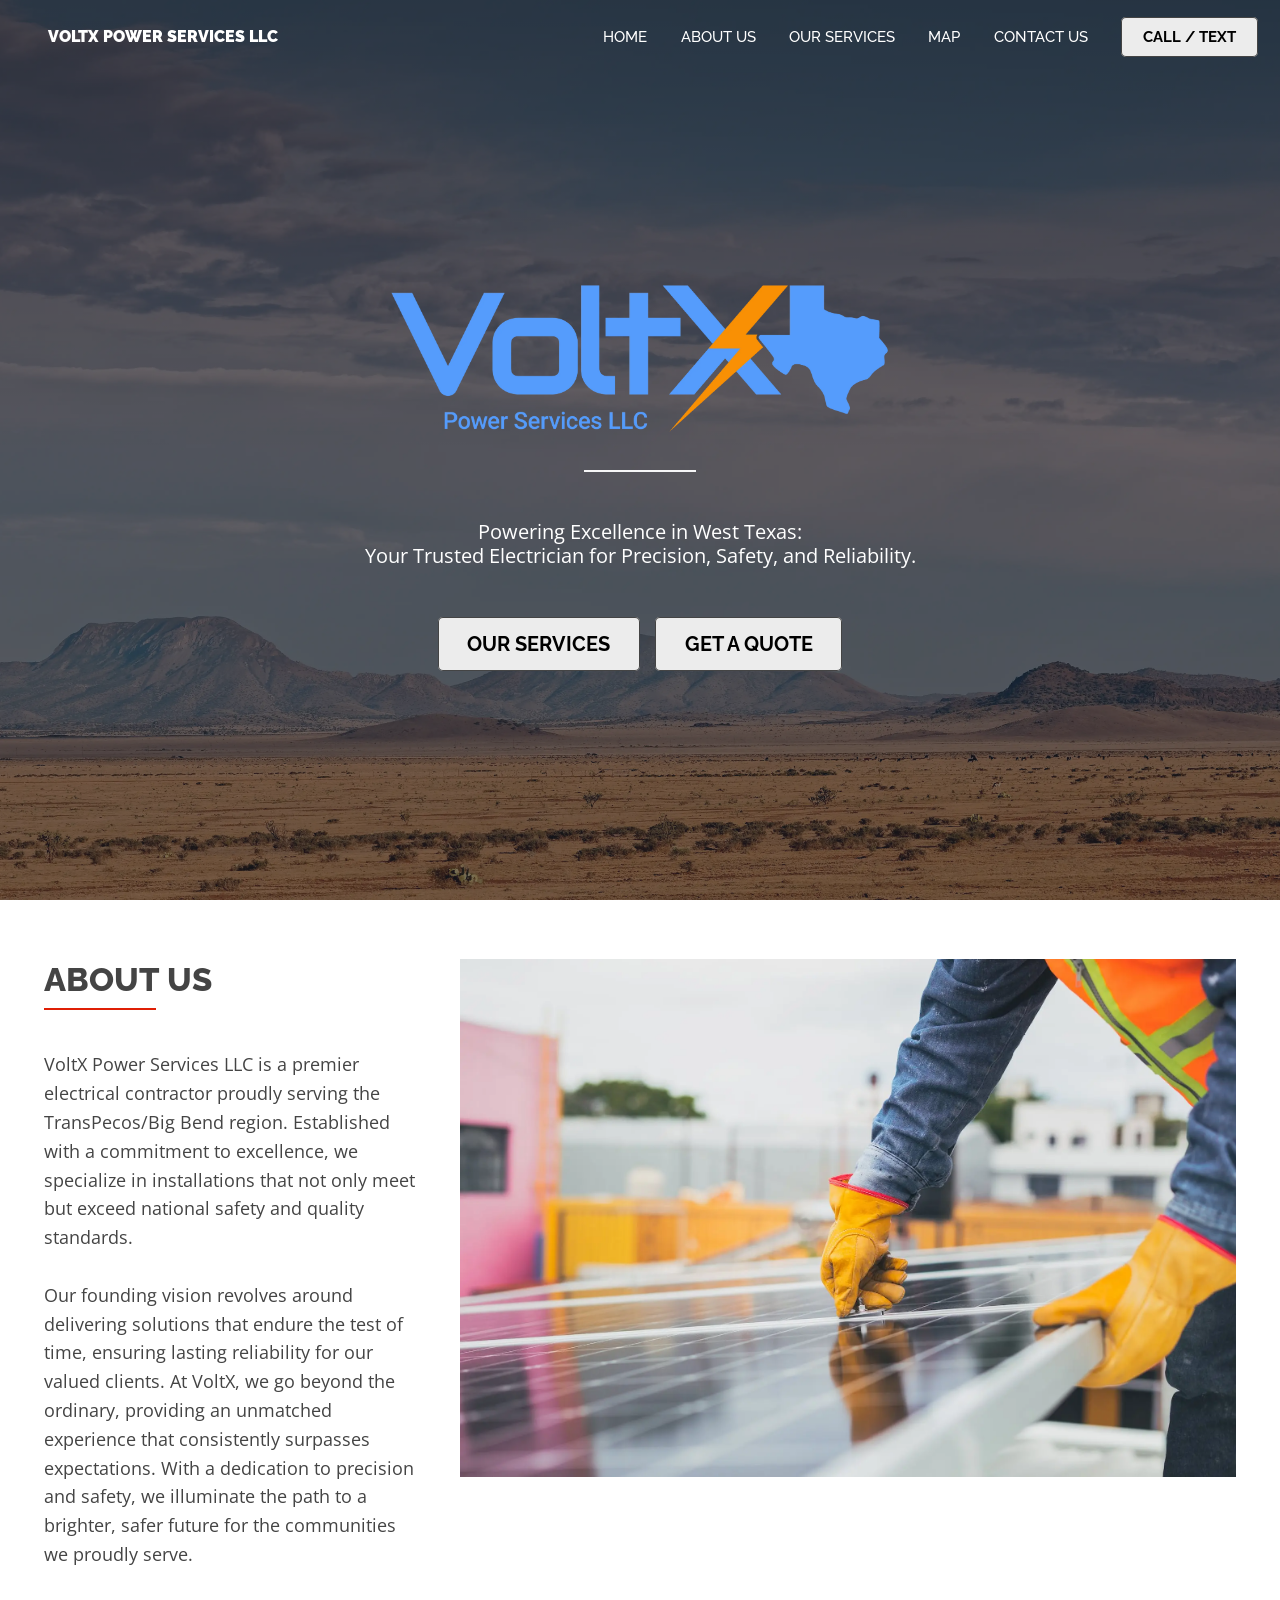
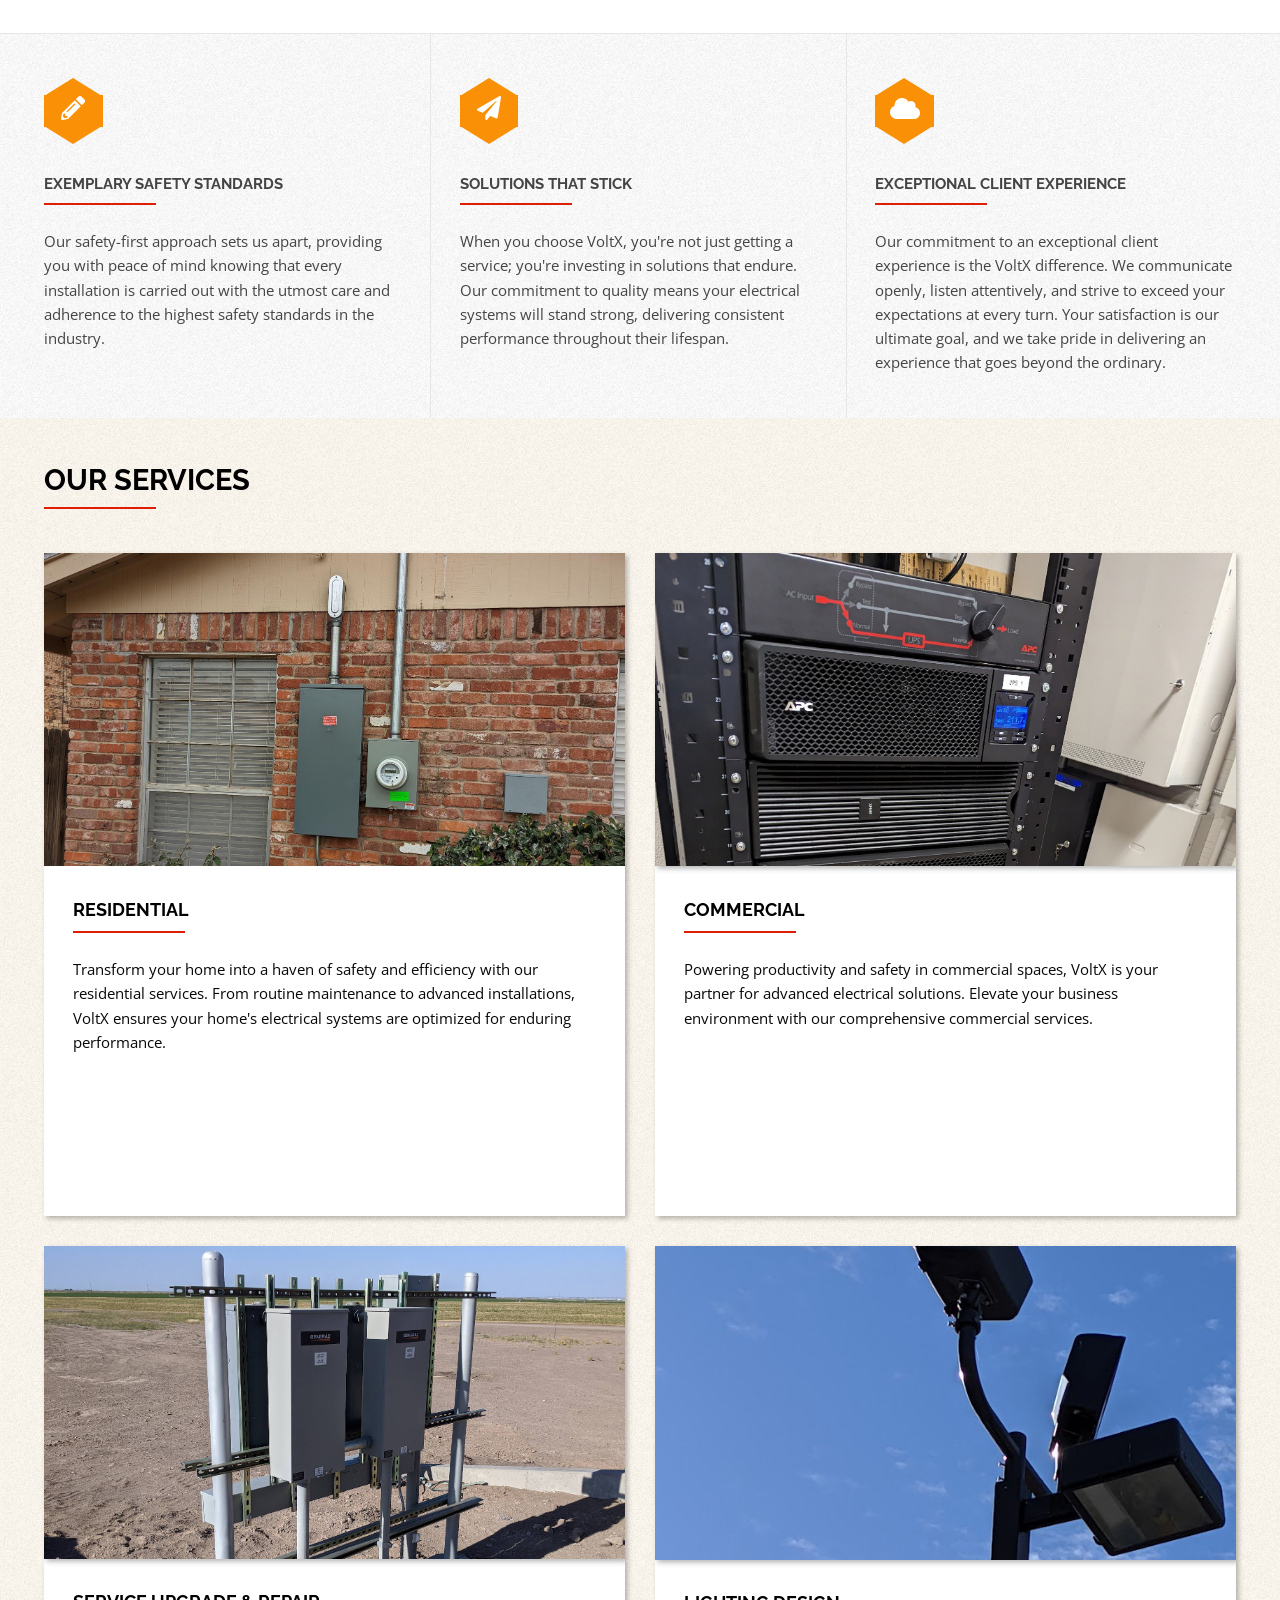
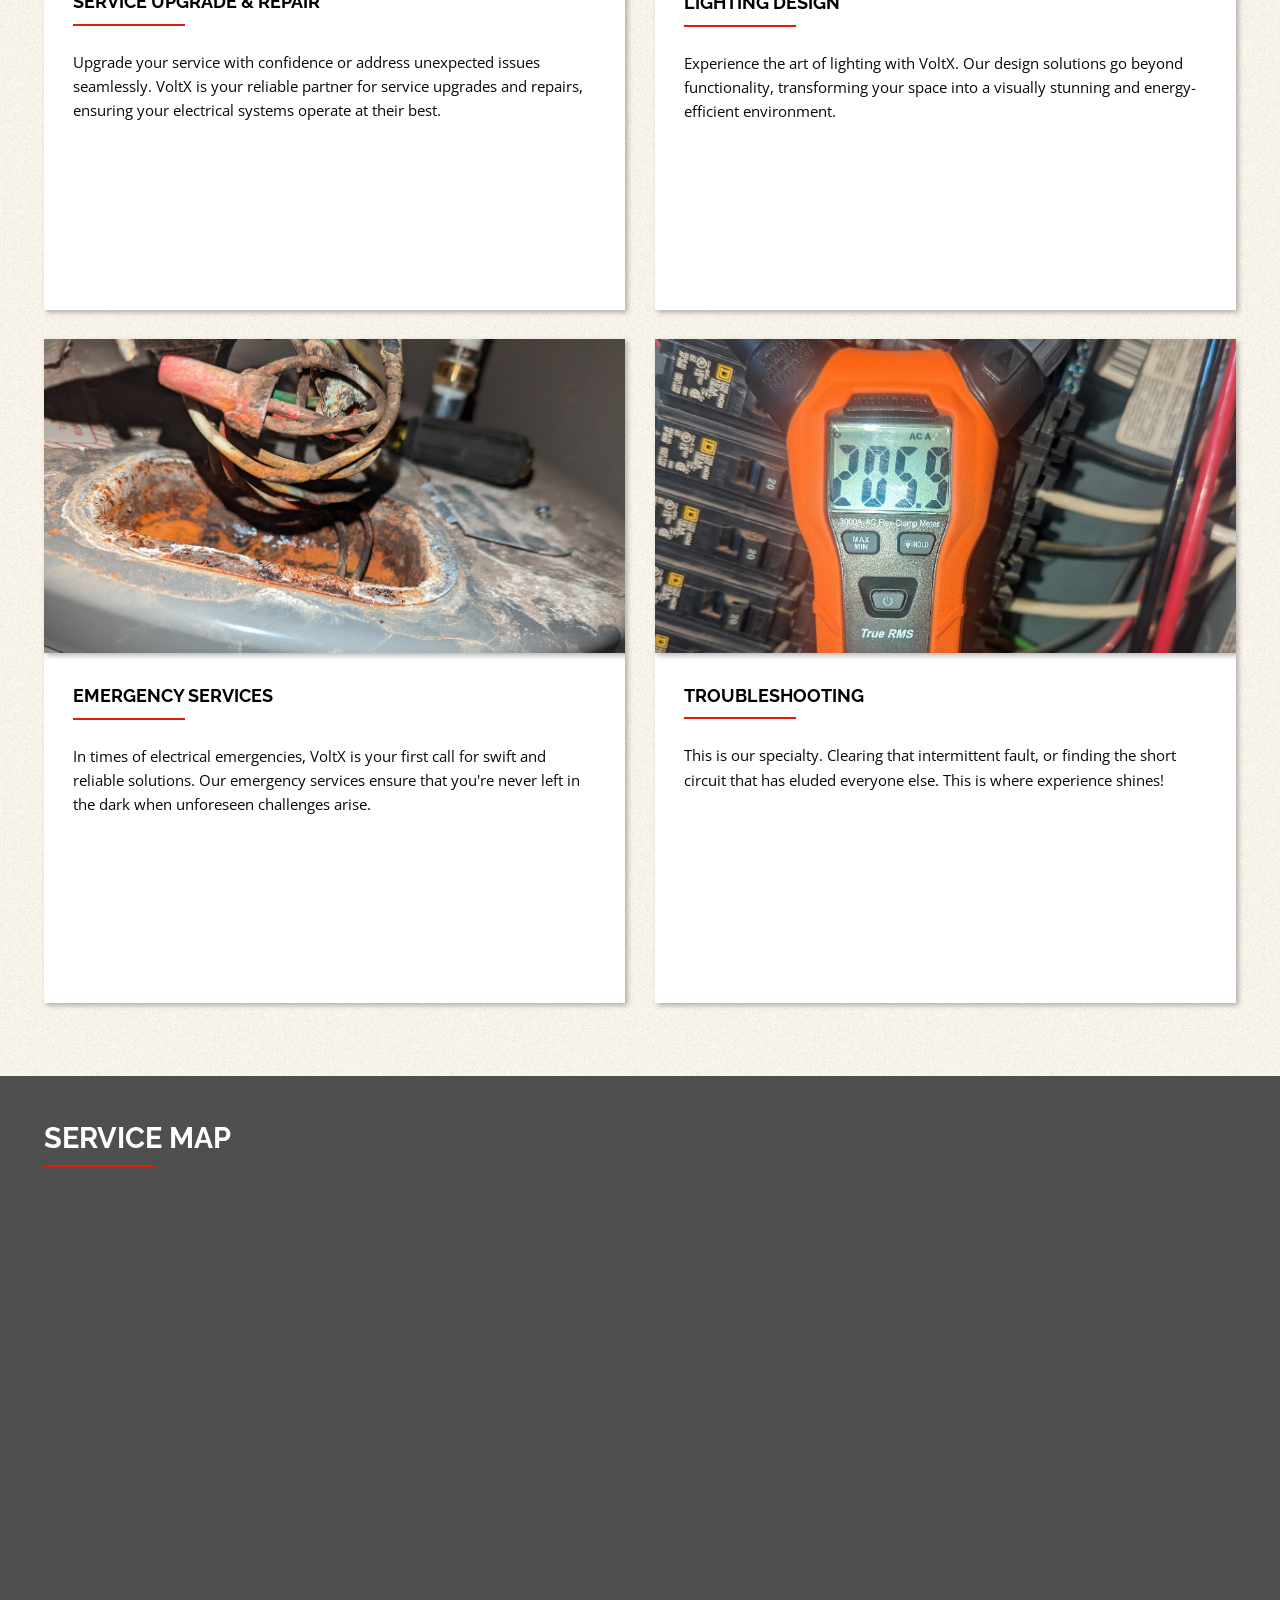
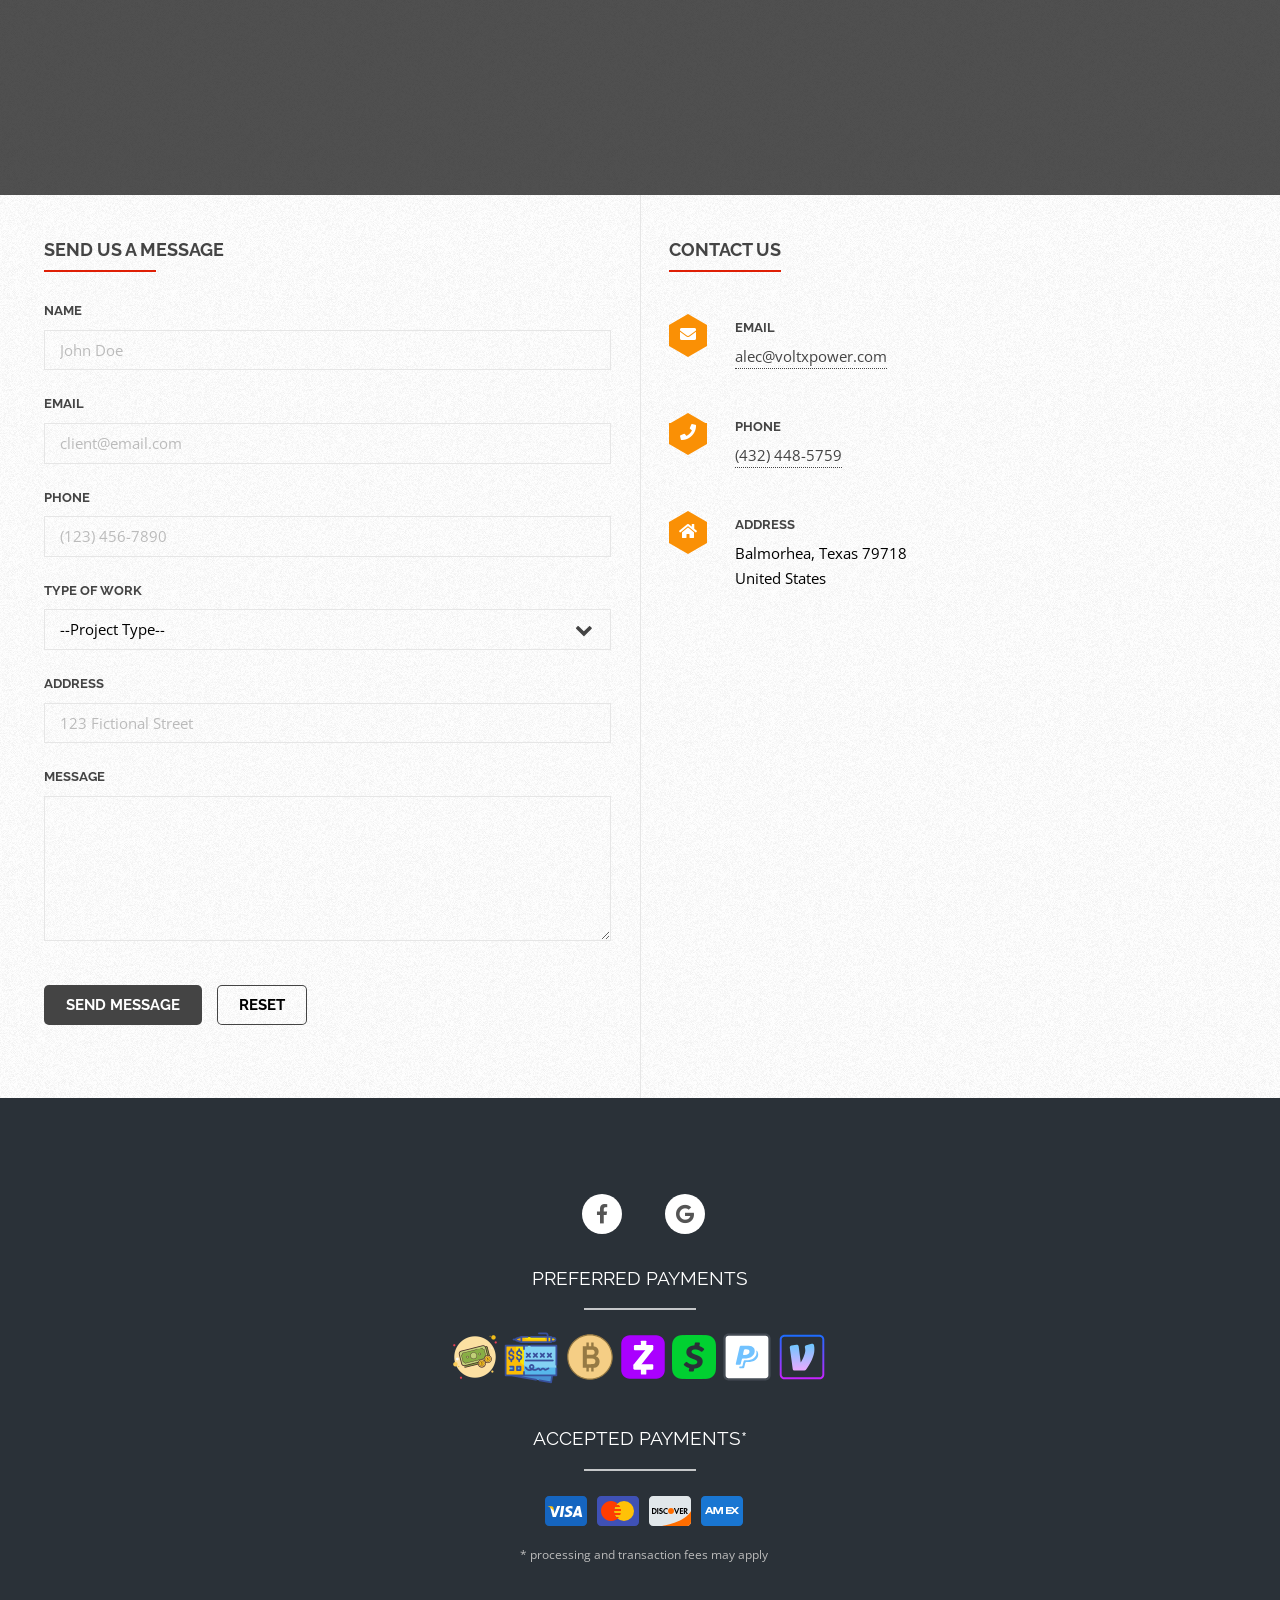
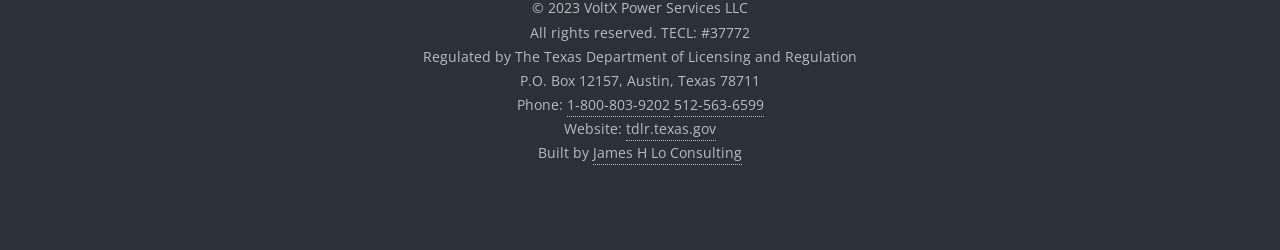
<file: index.html>
<!DOCTYPE html>
<html>
  <head>
    <title>VoltX Power Services</title>
    <meta charset="utf-8" />
    <meta
      name="viewport"
      content="width=device-width, initial-scale=1, user-scalable=no"
    />
    <link rel="stylesheet" href="assets/css/main.css" />
    <noscript
      ><link rel="stylesheet" href="assets/css/noscript.css"
    /></noscript>
    <link rel="icon" href="images/favicon.ico" />
    <link rel="shortcut icon" href="/images/favicon.ico" />
  </head>
  <body class="is-preload">
    <!-- Header -->
    <header id="header" class="alt">
      <div>
        <a href="#banner" class="scrolly underline">VoltX Power Services LLC</a>
      </div>
      <nav id="nav">
        <ul>
          <li><a href="#banner" class="scrolly underline">Home</a></li>
          <li><a href="#one" class="scrolly underline">About Us</a></li>
          <li><a href="#two" class="scrolly underline">Our Services</a></li>
          <li><a href="#four" class="scrolly underline">Map</a></li>
          <li><a href="#contact" class="scrolly underline">Contact Us</a></li>
          <li>
            <a href="tel:4324485759" class="button glow-on-hover"
              >Call / Text</a
            >
          </li>
        </ul>
      </nav>
    </header>

    <!-- Banner -->
    <section id="banner">
      <div class="inner">
        <div class="logo"><img src="/images/logo.webp" alt="" /></div>
        <h1></h1>
        <div class="content">
          <p>
            Powering Excellence in West Texas:<br />
            Your Trusted Electrician for Precision, Safety, and Reliability.
          </p>
          <ul class="actions special">
            <li>
              <a href="#three" class="button large next glow-on-hover scrolly">
                Our Services</a
              >
            </li>
            <li>
              <a href="#three" class="button large next glow-on-hover scrolly">
                Get a Quote</a
              >
            </li>
          </ul>
        </div>
      </div>
    </section>

    <!-- One -->
    <section id="one" class="wrapper major-pad">
      <div class="inner">
        <section class="spotlight">
          <div class="content fadeInLeft">
            <h2>About Us</h2>
            <p>
              VoltX Power Services LLC is a premier electrical contractor
              proudly serving the TransPecos/Big Bend region. Established with a
              commitment to excellence, we specialize in installations that not
              only meet but exceed national safety and quality standards.<br /><br />
              Our founding vision revolves around delivering solutions that
              endure the test of time, ensuring lasting reliability for our
              valued clients. At VoltX, we go beyond the ordinary, providing an
              unmatched experience that consistently surpasses expectations.
              With a dedication to precision and safety, we illuminate the path
              to a brighter, safer future for the communities we proudly serve.
            </p>
          </div>
          <span class="image fadeInOnly"
            ><img src="images/about-us.webp" alt="about us voltx"
          /></span>
        </section>
      </div>
    </section>

    <!-- Two -->
    <section id="two" class="wrapper content-pad">
      <div class="inner">
        <div class="features fadeInBot">
          <section class="content fadeInOnly">
            <span class="icon-wrapper major"
              ><span class="icon solid fa-pencil-alt"></span
            ></span>
            <h3>Exemplary Safety Standards</h3>
            <p>
              Our safety-first approach sets us apart, providing you with peace
              of mind knowing that every installation is carried out with the
              utmost care and adherence to the highest safety standards in the
              industry.
            </p>
          </section>
          <section class="content fadeInOnly">
            <span class="icon-wrapper major"
              ><span class="icon solid fa-paper-plane"></span
            ></span>
            <h3>Solutions that Stick</h3>
            <p>
              When you choose VoltX, you're not just getting a service; you're
              investing in solutions that endure. Our commitment to quality
              means your electrical systems will stand strong, delivering
              consistent performance throughout their lifespan.
            </p>
          </section>
          <section class="content fadeInOnly">
            <span class="icon-wrapper major"
              ><span class="icon solid fa-cloud"></span
            ></span>
            <h3>Exceptional Client Experience</h3>
            <p>
              Our commitment to an exceptional client experience is the VoltX
              difference. We communicate openly, listen attentively, and strive
              to exceed your expectations at every turn. Your satisfaction is
              our ultimate goal, and we take pride in delivering an experience
              that goes beyond the ordinary.
            </p>
          </section>
        </div>
      </div>
    </section>

    <!-- Three -->
    <section id="three" class="wrapper style2">
      <div class="inner">
        <h2>Our Services</h2>
        <div class="posts">
          <section class="post fadeIn">
            <svg style="display: none">
              <defs>
                <filter id="noise">
                  <feTurbulence
                    baseFrequency="0.7,0.8"
                    seed="0"
                    type="fractalNoise"
                    result="static"
                  >
                    <animate
                      attributeName="seed"
                      values="0;100"
                      dur="800ms"
                      repeatCount="1"
                      begin="card.mouseenter"
                    />
                  </feTurbulence>
                  <feDisplacementMap in="SourceGraphic" in2="static">
                    <animate
                      attributeName="scale"
                      values="0;40;0"
                      dur="800ms"
                      repeatCount="1"
                      begin="card.mouseenter"
                    />
                  </feDisplacementMap>
                </filter>
              </defs>
            </svg>
            <div id="card" class="image card">
              <img src="images/residential.jpg" alt="" />
              <div class="content">
                <h3>Residential</h3>
                <p>
                  Transform your home into a haven of safety and efficiency with
                  our residential services. From routine maintenance to advanced
                  installations, VoltX ensures your home's electrical systems
                  are optimized for enduring performance.
                </p>
              </div>
            </div>
          </section>
          <section class="post fadeIn">
            <svg style="display: none">
              <defs>
                <filter id="noise2">
                  <feTurbulence
                    baseFrequency="0.7,0.8"
                    seed="0"
                    type="fractalNoise"
                    result="static"
                  >
                    <animate
                      attributeName="seed"
                      values="0;100"
                      dur="800ms"
                      repeatCount="1"
                      begin="card2.mouseenter"
                    />
                  </feTurbulence>
                  <feDisplacementMap in="SourceGraphic" in2="static">
                    <animate
                      attributeName="scale"
                      values="0;40;0"
                      dur="800ms"
                      repeatCount="1"
                      begin="card2.mouseenter"
                    />
                  </feDisplacementMap>
                </filter>
              </defs>
            </svg>
            <div id="card2" class="image card">
              <img src="images/commercial.jpg" alt="" />
            </div>
            <div class="content">
              <h3>Commercial</h3>
              <p>
                Powering productivity and safety in commercial spaces, VoltX is
                your partner for advanced electrical solutions. Elevate your
                business environment with our comprehensive commercial services.
              </p>
            </div>
          </section>
          <section class="post fadeIn">
            <svg style="display: none">
              <defs>
                <filter id="noise3">
                  <feTurbulence
                    baseFrequency="0.7,0.8"
                    seed="0"
                    type="fractalNoise"
                    result="static"
                  >
                    <animate
                      attributeName="seed"
                      values="0;100"
                      dur="800ms"
                      repeatCount="1"
                      begin="card3.mouseenter"
                    />
                  </feTurbulence>
                  <feDisplacementMap in="SourceGraphic" in2="static">
                    <animate
                      attributeName="scale"
                      values="0;40;0"
                      dur="800ms"
                      repeatCount="1"
                      begin="card3.mouseenter"
                    />
                  </feDisplacementMap>
                </filter>
              </defs>
            </svg>
            <div id="card3" class="image card">
              <img src="images/upgrade.jpg" alt="" />
            </div>
            <div class="content">
              <h3>Service Upgrade & Repair</h3>
              <p>
                Upgrade your service with confidence or address unexpected
                issues seamlessly. VoltX is your reliable partner for service
                upgrades and repairs, ensuring your electrical systems operate
                at their best.
              </p>
            </div>
          </section>
          <section class="post fadeIn">
            <svg style="display: none">
              <defs>
                <filter id="noise4">
                  <feTurbulence
                    baseFrequency="0.7,0.8"
                    seed="0"
                    type="fractalNoise"
                    result="static"
                  >
                    <animate
                      attributeName="seed"
                      values="0;100"
                      dur="800ms"
                      repeatCount="1"
                      begin="card4.mouseenter"
                    />
                  </feTurbulence>
                  <feDisplacementMap in="SourceGraphic" in2="static">
                    <animate
                      attributeName="scale"
                      values="0;40;0"
                      dur="800ms"
                      repeatCount="1"
                      begin="card4.mouseenter"
                    />
                  </feDisplacementMap>
                </filter>
              </defs>
            </svg>
            <div id="card4" class="image card">
              <img src="images/lighting.jpg" alt="" />
            </div>
            <div class="content">
              <h3>Lighting Design</h3>
              <p>
                Experience the art of lighting with VoltX. Our design solutions
                go beyond functionality, transforming your space into a visually
                stunning and energy-efficient environment.
              </p>
            </div>
          </section>
          <section class="post fadeIn">
            <svg style="display: none">
              <defs>
                <filter id="noise5">
                  <feTurbulence
                    baseFrequency="0.7,0.8"
                    seed="0"
                    type="fractalNoise"
                    result="static"
                  >
                    <animate
                      attributeName="seed"
                      values="0;100"
                      dur="800ms"
                      repeatCount="1"
                      begin="card5.mouseenter"
                    />
                  </feTurbulence>
                  <feDisplacementMap in="SourceGraphic" in2="static">
                    <animate
                      attributeName="scale"
                      values="0;40;0"
                      dur="800ms"
                      repeatCount="1"
                      begin="card5.mouseenter"
                    />
                  </feDisplacementMap>
                </filter>
              </defs>
            </svg>
            <div id="card5" class="image card">
              <img class="parallax" src="images/emergency.jpg" alt="" />
            </div>
            <div class="content">
              <h3>Emergency Services</h3>
              <p>
                In times of electrical emergencies, VoltX is your first call for
                swift and reliable solutions. Our emergency services ensure that
                you're never left in the dark when unforeseen challenges arise.
              </p>
            </div>
          </section>
          <section class="post fadeIn">
            <svg style="display: none">
              <defs>
                <filter id="noise6" class="noise3">
                  <feTurbulence
                    baseFrequency="0.7,0.8"
                    seed="0"
                    type="fractalNoise"
                    result="static"
                  >
                    <animate
                      attributeName="seed"
                      values="0;100"
                      dur="800ms"
                      repeatCount="1"
                      begin="card6.mouseenter"
                    />
                  </feTurbulence>
                  <feDisplacementMap in="SourceGraphic" in2="static">
                    <animate
                      attributeName="scale"
                      values="0;40;0"
                      dur="800ms"
                      repeatCount="1"
                      begin="card6.mouseenter"
                    />
                  </feDisplacementMap>
                </filter>
              </defs>
            </svg>
            <div id="card6" class="image card">
              <img src="images/troubleshooting.jpg" alt="" />
            </div>
            <div class="content">
              <h3>Troubleshooting</h3>
              <p>
                This is our specialty. Clearing that intermittent fault, or
                finding the short circuit that has eluded everyone else. This is
                where experience shines!
              </p>
            </div>
          </section>
        </div>
      </div>
    </section>

    <!-- Map -->
    <section id="four" class="wrapper style1">
      <div class="inner">
        <h2>Service Map</h2>
        <div class="image map" data-position="center right">
          <iframe
            title="google maps"
            src="https://www.google.com/maps/d/u/0/embed?mid=1-Hc9pwJZMcobrLEOdCQkmv51eeffI8g&ehbc=2E312F"
            width="100%"
            height="100%"
          ></iframe>
        </div>
      </div>
    </section>

    <!-- FAQ -->
    <!-- <section id="five" class="wrapper">
                <div class="inner">
                    <h2>FAQs</h2>
                    <div class="accordion fadeInBot">
                        <div class="accordion-item" id="question0">
                            <a class="accordion-link" data-target="#question0">
                                Why do I need a professional electrician for electrical repairs or installations?
                                <span class="icon solid fa-plus"></span>
                                <span class="icon solid fa-minus"></span>
                            </a>
                            <div class="answer">
                                <p>Hiring a professional electrician ensures the safety and quality of electrical work. They have the knowledge, skills, and experience to handle complex electrical systems, identify potential hazards, and comply with electrical codes and regulations.</p>
                            </div>
                        </div>
                    </div>
                    <div class="accordion fadeInBot">
                        <div class="accordion-item" id="question1">
                            <a class="accordion-link" data-target="#question1">
                                How often should I have my electrical system inspected?
                                <span class="icon solid fa-plus"></span>
                                <span class="icon solid fa-minus"></span>
                            </a>
                            <div class="answer">
                                <p>It is recommended to have your electrical system inspected by a licensed electrician at least once every 5 to 10 years. Regular inspections help identify any hidden issues, prevent electrical failures, and ensure the overall safety of your home or business.</p>
                            </div>
                        </div>
                    </div>
                    <div class="accordion fadeInBot">
                        <div class="accordion-item" id="question2">
                            <a class="accordion-link" data-target="#question2">
                                What are the signs that indicate I may need to upgrade my electrical panel?
                                <span class="icon solid fa-plus"></span>
                                <span class="icon solid fa-minus"></span>
                            </a>
                            <div id="answer" class="answer">
                                <p>Common signs that you may need an electrical panel upgrade include frequent circuit breaker trips, flickering lights, outdated fuse box, overheating outlets, or the need to use multiple extension cords. An electrician can assess your electrical system and recommend the appropriate panel upgrade.</p>
                            </div>
                        </div>
                    </div>
                    <div class="accordion fadeInBot">
                        <div class="accordion-item" id="question3">
                            <a class="accordion-link" data-target="#question3">
                                Can I install my own electrical outlets or switches?
                                <span class="icon solid fa-plus"></span>
                                <span class="icon solid fa-minus"></span>
                            </a>
                            <div id="answer" class="answer">
                                <p>It is generally recommended to hire a professional electrician for electrical outlet or switch installations. They have the expertise to ensure proper wiring, grounding, and adherence to safety standards. DIY electrical work can be dangerous and may lead to electrical hazards, fires, or electrical shocks if not done correctly.</p>
                            </div>
                        </div>
                    </div>
                    <div class="accordion fadeInBot">
                        <div class="accordion-item" id="question4">
                            <a class="accordion-link" data-target="#question4">
                                What should I do in case of a power outage in my home?
                                <span class="icon solid fa-plus"></span>
                                <span class="icon solid fa-minus"></span>
                            </a>
                            <div id="answer" class="answer">
                                <p>In case of a power outage, first, check if your neighbors also have a power loss to determine if it's a local issue or a widespread outage. If it's just your home, check the circuit breakers or fuses to ensure they are not tripped. If the issue persists, contact your utility provider to report the outage and seek professional assistance if needed.</p>
                            </div>
                        </div>
                    </div>
                </div>
            </section> -->

    <!-- Contact -->
    <section id="contact" class="wrapper split">
      <div class="inner">
        <section>
          <h2>Send us a message</h2>
          <form
            method="post"
            action="#"
            data-netlify="true"
            data-netlify-recaptcha="true"
          >
            <div class="row gtr-uniform">
              <div class="col-6 col-12-large col-6-medium col-12-xsmall">
                <label for="name">Name</label>
                <input
                  type="text"
                  name="name"
                  id="name"
                  placeholder="John Doe"
                  required
                />
              </div>
              <div class="col-6 col-12-large col-6-medium col-12-xsmall">
                <label for="email">Email</label>
                <input
                  type="email"
                  name="email"
                  id="email"
                  placeholder="client@email.com"
                  required
                />
              </div>
              <div class="col-6 col-12-large col-6-medium col-12-xsmall">
                <label for="name">Phone</label>
                <input
                  type="tel"
                  name="phone"
                  id="phone"
                  placeholder="(123) 456-7890"
                  required
                />
              </div>
              <div class="col-6 col-12-large col-6-medium col-12-xsmall">
                <label for="email">Type of Work</label>
                <select name="work" id="work" required>
                  <option value="">--Project Type--</option>
                  <option value="Residential">Residential</option>
                  <option value="Commercial">Commercial</option>
                  <option value="Service Upgrade & Repair">
                    Service Upgrade & Repair
                  </option>
                  <option value="Lighting Design and Installation">
                    Lighting Design and Installation
                  </option>
                  <option value="Emergency Services">Emergency Services</option>
                  <option value="Re-Wiring Services">Re-Wiring Services</option>
                </select>
              </div>
              <div class="col-12">
                <label for="message">Address</label>
                <input
                  type="text"
                  name="address"
                  id="address"
                  rows="2"
                  placeholder="123 Fictional Street"
                  required
                />
              </div>
              <div class="col-12">
                <label for="message">Message</label>
                <textarea name="message" id="message" rows="5"></textarea>
              </div>
              <div class="field" data-netlify-recaptcha="true"></div>
              <div class="col-12">
                <ul class="actions">
                  <li>
                    <input type="submit" value="Send Message" class="primary" />
                  </li>
                  <li>
                    <input type="reset" value="Reset" class="glow-on-hover" />
                  </li>
                </ul>
              </div>
            </div>
          </form>
        </section>
        <section>
          <h2>Contact Us</h2>
          <ul class="bulleted-icons">
            <li>
              <span class="icon-wrapper"
                ><span class="icon solid fa-envelope"></span
              ></span>
              <h3>Email</h3>
              <p>
                <a href="mailto:alec@voltxpower.com" class="underline"
                  >alec@voltxpower.com</a
                >
              </p>
            </li>
            <li>
              <span class="icon-wrapper"
                ><span class="icon solid fa-phone"></span
              ></span>
              <h3>Phone</h3>
              <p>
                <a class="underline" href="tel:4324485759">(432) 448-5759</a>
              </p>
            </li>
            <li>
              <span class="icon-wrapper"
                ><span class="icon solid fa-home"></span
              ></span>
              <h3>Address</h3>
              <p>
                Balmorhea, Texas 79718<br />
                United States
              </p>
            </li>
          </ul>
        </section>
      </div>
    </section>

    <!-- Footer -->
    <footer id="footer">
      <ul class="contact-icons">
        <li>
          <a class="icon brands alt fa-facebook-f">
            <span class="label">Facebook</span>
          </a>
        </li>
        <li>
          <a
            href="https://goo.gl/maps/qFwFsVakP4cMfCY8A"
            target="_blank"
            class="icon brands alt fa-google"
            ><span class="label">Google</span>
          </a>
        </li>
      </ul>
      <h4>Preferred Payments</h4>
      <ul class="contact-icons payment preferred">
        <li class="offset">
          <img src="images/payments/cash.png" alt="united states dollar" />
        </li>
        <li class="offset">
          <img src="images/payments/check.png" alt="bank check" />
        </li>
        <li>
          <img src="images/payments/bitcoin.svg" alt="bitcoin" />
        </li>
        <li class="offset">
          <img src="images/payments/zelle.svg" alt="zelle" />
        </li>
        <li class="offset">
          <img src="images/payments/cashapp.png" alt="cashapp" />
        </li>
        <li>
          <img src="images/payments/paypal.svg" alt="paypal" />
        </li>
        <li class="offset">
          <img src="images/payments/venmo.svg" alt="venmo" />
        </li>
      </ul>
      <h4>Accepted Payments*</h4>
      <ul class="contact-icons payment accepted">
        <li>
          <img src="images/payments/visa.svg" alt="visa" />
          <img src="images/payments/mastercard.svg" alt="mastercard" />
          <img src="images/payments/discover-card.svg" alt="discover" />
          <img src="images/payments/amex.svg" alt="american express" />
        </li>
        <li><span>* processing and transaction fees may apply</span></li>
      </ul>
      <div class="copyright">
        <p>
          &copy; 2023 VoltX Power Services LLC <br />
          All rights reserved. TECL: #<span class="underline">37772</span><br />
          Regulated by The Texas Department of Licensing and Regulation <br />
          P.O. Box 12157, Austin, Texas 78711 <br />
          Phone: <a class="underline" href="tel:18008039202">1-800-803-9202</a>
          <a class="underline" href="tel:5125636599">512-563-6599</a><br />
          Website:
          <a
            class="underline"
            href="https://www.tdlr.texas.gov/"
            target="_blank"
            >tdlr.texas.gov</a
          ><br />Built by
          <a
            class="dot-line underline"
            href="https://www.jameshlo.com/"
            target="_blank"
            >James H Lo Consulting</a
          >
          <!-- <br><a href="sitemap.xml">Sitemap</a> -->
        </p>
      </div>
    </footer>

    <!-- Scripts -->
    <script src="assets/js/jquery.min.js"></script>
    <script src="assets/js/jquery.dropotron.min.js"></script>
    <script src="assets/js/jquery.scrollex.min.js"></script>
    <script src="assets/js/jquery.scrolly.min.js"></script>
    <script src="assets/js/browser.min.js"></script>
    <script src="assets/js/breakpoints.min.js"></script>
    <script src="assets/js/util.js"></script>
    <script src="assets/js/main.js"></script>
  </body>
</html>
</file>
<file: assets/css/noscript.css>
/* Banner */

	#banner > article {
		display: none;
	}

		#banner > article:first-child {
			background-image: url("../../images/slide01.jpg");
			display: block !important;
			opacity: 1 !important;
			visibility: visible !important;
		}
</file>
<file: assets/css/main.css>
@import url(fontawesome-all.min.css);
@import url("https://fonts.googleapis.com/css?family=Open+Sans:400italic,600italic,400,600|Raleway:500,700,800");

html,
body,
div,
span,
applet,
object,
iframe,
h1,
h2,
h3,
h4,
h5,
h6,
p,
blockquote,
pre,
a,
abbr,
acronym,
address,
big,
cite,
code,
del,
dfn,
em,
img,
ins,
kbd,
q,
s,
samp,
small,
strike,
strong,
sub,
sup,
tt,
var,
b,
u,
i,
center,
dl,
dt,
dd,
ol,
ul,
li,
fieldset,
form,
label,
legend,
table,
caption,
tbody,
tfoot,
thead,
tr,
th,
td,
article,
aside,
canvas,
details,
embed,
figure,
figcaption,
footer,
header,
hgroup,
menu,
nav,
output,
ruby,
section,
summary,
time,
mark,
audio,
video {
  margin: 0;
  padding: 0;
  border: 0;
  font-size: 100%;
  font: inherit;
  vertical-align: baseline;
}

article,
aside,
details,
figcaption,
figure,
footer,
header,
hgroup,
menu,
nav,
section {
  display: block;
}

body {
  line-height: 1;
}

ol,
ul {
  list-style: none;
}

blockquote,
q {
  quotes: none;
}

blockquote:before,
blockquote:after,
q:before,
q:after {
  content: "";
  content: none;
}

table {
  border-collapse: collapse;
  border-spacing: 0;
}

body {
  -webkit-text-size-adjust: none;
}

mark {
  background-color: transparent;
  color: inherit;
}

input::-moz-focus-inner {
  border: 0;
  padding: 0;
}

input,
select,
textarea {
  -moz-appearance: none;
  -webkit-appearance: none;
  -ms-appearance: none;
  appearance: none;
}

/* Basic */

@-ms-viewport {
  width: device-width;
}

body {
  -ms-overflow-style: scrollbar;
}

@media screen and (max-width: 480px) {
  html,
  body {
    min-width: 320px;
  }
}

html {
  box-sizing: border-box;
}

*,
*:before,
*:after {
  box-sizing: inherit;
}

body {
  background: #fff;
}

body.is-preload *,
body.is-preload *:before,
body.is-preload *:after {
  -moz-animation: none !important;
  -webkit-animation: none !important;
  -ms-animation: none !important;
  animation: none !important;
  -moz-transition: none !important;
  -webkit-transition: none !important;
  -ms-transition: none !important;
  transition: none !important;
}

/* Type */

body {
  background-color: #fff;
  color: #444;
}

body,
input,
select,
textarea {
  font-family: "Open Sans", Helvetica, sans-serif;
  font-size: 13pt;
  font-weight: 400;
  line-height: 1.65em;
}

@media screen and (max-width: 1680px) {
  body,
  input,
  select,
  textarea {
    font-size: 11pt;
  }
}

a {
  -moz-transition: border-bottom-color 0.2s ease-in-out;
  -webkit-transition: border-bottom-color 0.2s ease-in-out;
  -ms-transition: border-bottom-color 0.2s ease-in-out;
  transition: border-bottom-color 0.2s ease-in-out;
  border-bottom: dotted 1px;
  text-decoration: none;
}

a:hover {
  border-bottom-color: transparent;
}

strong,
b {
  font-weight: 600;
}

em,
i {
  font-style: italic;
}

p {
  margin: 0 0 2em 0;
}

h1,
h2,
h3,
h4,
h5,
h6 {
  font-family: "Raleway", Helvetica, sans-serif;
  font-weight: 700;
  line-height: 1em;
  margin: 0 0 1.5em 0;
  position: relative;
  text-transform: uppercase;
}

h1:after,
h2:after,
h3:after,
h4:after,
h5:after,
h6:after {
  content: "";
  background-color: #0f0f0fba;
  display: block;
  height: 2px;
  margin: 0.5rem 0 1.5rem;
  width: 7rem;
}

h1:after {
  background-color: #fff;
  margin: 2rem auto 0;
}

h2:after,
h3:after {
  background-color: #df1f05;
}

h1 a,
h2 a,
h3 a,
h4 a,
h5 a,
h6 a {
  border-bottom: 0;
  color: inherit;
  text-decoration: none;
}

h1.alt,
h2.alt,
h3.alt,
h4.alt,
h5.alt,
h6.alt {
  margin: 0 0 1em 0;
  padding-bottom: 0;
}

h1.alt:after,
h2.alt:after,
h3.alt:after,
h4.alt:after,
h5.alt:after,
h6.alt:after {
  display: none;
}

h2 {
  font-size: 1.25em;
  line-height: 1.25em;
}

h3 {
  font-size: 1em;
  line-height: 1.5em;
}

h4 {
  font-size: 1.1em;
  line-height: 1.5em;
}

h5 {
  font-size: 0.9em;
  line-height: 1.5em;
}

h6 {
  font-size: 0.7em;
  line-height: 1.5em;
}

@media screen and (max-width: 736px) {
  h2 {
    line-height: 1.5em;
  }
}

sub {
  font-size: 0.8em;
  position: relative;
  top: 0.5em;
}

sup {
  font-size: 0.8em;
  position: relative;
  top: -0.5em;
}

blockquote {
  border-left: solid 4px;
  font-style: italic;
  margin: 0 0 2em 0;
  padding: 0.5em 0 0.5em 2em;
}

code {
  border: solid 1px;
  font-family: "Courier New", monospace;
  font-size: 0.9em;
  margin: 0 0.25em;
  padding: 0.25em 0.65em;
}

pre {
  -webkit-overflow-scrolling: touch;
  font-family: "Courier New", monospace;
  font-size: 0.9em;
  margin: 0 0 2em 0;
}

pre code {
  display: block;
  line-height: 1.75em;
  padding: 1em 1.5em;
  overflow-x: auto;
}

hr {
  border: 0;
  border-bottom: solid 1px;
  margin: 2em 0;
}

hr.major {
  margin: 3em 0;
}

.align-left {
  text-align: left;
}

.align-center {
  text-align: center;
}

.align-right {
  text-align: right;
}

input,
select,
textarea {
  color: #444;
}

a {
  color: #444;
}

strong,
b {
  color: #444;
}

h1,
h2,
h3,
h4,
h5,
h6 {
  color: #444;
}

blockquote {
  border-left-color: #e6e6e6;
}

code {
  background: #f6f6f6;
  border-color: #e6e6e6;
}

hr {
  border-bottom-color: #e6e6e6;
}

/* Row */

.row {
  display: flex;
  flex-wrap: wrap;
  box-sizing: border-box;
  align-items: stretch;
}

.row > * {
  box-sizing: border-box;
}

.row.gtr-uniform > * > :last-child {
  margin-bottom: 0;
}

.row.aln-left {
  justify-content: flex-start;
}

.row.aln-center {
  justify-content: center;
}

.row.aln-right {
  justify-content: flex-end;
}

.row.aln-top {
  align-items: flex-start;
}

.row.aln-middle {
  align-items: center;
}

.row.aln-bottom {
  align-items: flex-end;
}

.row > .imp {
  order: -1;
}

.row > .col-1 {
  width: 8.33333%;
}

.row > .off-1 {
  margin-left: 8.33333%;
}

.row > .col-2 {
  width: 16.66667%;
}

.row > .off-2 {
  margin-left: 16.66667%;
}

.row > .col-3 {
  width: 25%;
}

.row > .off-3 {
  margin-left: 25%;
}

.row > .col-4 {
  width: 33.33333%;
}

.row > .off-4 {
  margin-left: 33.33333%;
}

.row > .col-5 {
  width: 41.66667%;
}

.row > .off-5 {
  margin-left: 41.66667%;
}

.row > .col-6 {
  width: 50%;
}

.row > .off-6 {
  margin-left: 50%;
}

.row > .col-7 {
  width: 58.33333%;
}

.row > .off-7 {
  margin-left: 58.33333%;
}

.row > .col-8 {
  width: 66.66667%;
}

.row > .off-8 {
  margin-left: 66.66667%;
}

.row > .col-9 {
  width: 75%;
}

.row > .off-9 {
  margin-left: 75%;
}

.row > .col-10 {
  width: 83.33333%;
}

.row > .off-10 {
  margin-left: 83.33333%;
}

.row > .col-11 {
  width: 91.66667%;
}

.row > .off-11 {
  margin-left: 91.66667%;
}

.row > .col-12 {
  width: 100%;
}

.row > .off-12 {
  margin-left: 100%;
}

.row.gtr-0 {
  margin-top: 0;
  margin-left: 0em;
}

.row.gtr-0 > * {
  padding: 0 0 0 0em;
}

.row.gtr-0.gtr-uniform {
  margin-top: 0em;
}

.row.gtr-0.gtr-uniform > * {
  padding-top: 0em;
}

.row.gtr-25 {
  margin-top: 0;
  margin-left: -0.5em;
}

.row.gtr-25 > * {
  padding: 0 0 0 0.5em;
}

.row.gtr-25.gtr-uniform {
  margin-top: -0.5em;
}

.row.gtr-25.gtr-uniform > * {
  padding-top: 0.5em;
}

.row.gtr-50 {
  margin-top: 0;
  margin-left: -1em;
}

.row.gtr-50 > * {
  padding: 0 0 0 1em;
}

.row.gtr-50.gtr-uniform {
  margin-top: -1em;
}

.row.gtr-50.gtr-uniform > * {
  padding-top: 1em;
}

.row {
  margin-top: 0;
  margin-left: -2em;
}

.row > * {
  padding: 0 0 0 2em;
}

.row.gtr-uniform {
  margin-top: -2em;
}

.row.gtr-uniform > * {
  padding-top: 2em;
}

.row.gtr-150 {
  margin-top: 0;
  margin-left: -3em;
}

.row.gtr-150 > * {
  padding: 0 0 0 3em;
}

.row.gtr-150.gtr-uniform {
  margin-top: -3em;
}

.row.gtr-150.gtr-uniform > * {
  padding-top: 3em;
}

.row.gtr-200 {
  margin-top: 0;
  margin-left: -4em;
}

.row.gtr-200 > * {
  padding: 0 0 0 4em;
}

.row.gtr-200.gtr-uniform {
  margin-top: -4em;
}

.row.gtr-200.gtr-uniform > * {
  padding-top: 4em;
}

@media screen and (max-width: 1680px) {
  .row {
    display: flex;
    flex-wrap: wrap;
    box-sizing: border-box;
    align-items: stretch;
  }

  .row > * {
    box-sizing: border-box;
  }

  .row.gtr-uniform > * > :last-child {
    margin-bottom: 0;
  }

  .row.aln-left {
    justify-content: flex-start;
  }

  .row.aln-center {
    justify-content: center;
  }

  .row.aln-right {
    justify-content: flex-end;
  }

  .row.aln-top {
    align-items: flex-start;
  }

  .row.aln-middle {
    align-items: center;
  }

  .row.aln-bottom {
    align-items: flex-end;
  }

  .row > .imp-xlarge {
    order: -1;
  }

  .row > .col-1-xlarge {
    width: 8.33333%;
  }

  .row > .off-1-xlarge {
    margin-left: 8.33333%;
  }

  .row > .col-2-xlarge {
    width: 16.66667%;
  }

  .row > .off-2-xlarge {
    margin-left: 16.66667%;
  }

  .row > .col-3-xlarge {
    width: 25%;
  }

  .row > .off-3-xlarge {
    margin-left: 25%;
  }

  .row > .col-4-xlarge {
    width: 33.33333%;
  }

  .row > .off-4-xlarge {
    margin-left: 33.33333%;
  }

  .row > .col-5-xlarge {
    width: 41.66667%;
  }

  .row > .off-5-xlarge {
    margin-left: 41.66667%;
  }

  .row > .col-6-xlarge {
    width: 50%;
  }

  .row > .off-6-xlarge {
    margin-left: 50%;
  }

  .row > .col-7-xlarge {
    width: 58.33333%;
  }

  .row > .off-7-xlarge {
    margin-left: 58.33333%;
  }

  .row > .col-8-xlarge {
    width: 66.66667%;
  }

  .row > .off-8-xlarge {
    margin-left: 66.66667%;
  }

  .row > .col-9-xlarge {
    width: 75%;
  }

  .row > .off-9-xlarge {
    margin-left: 75%;
  }

  .row > .col-10-xlarge {
    width: 83.33333%;
  }

  .row > .off-10-xlarge {
    margin-left: 83.33333%;
  }

  .row > .col-11-xlarge {
    width: 91.66667%;
  }

  .row > .off-11-xlarge {
    margin-left: 91.66667%;
  }

  .row > .col-12-xlarge {
    width: 100%;
  }

  .row > .off-12-xlarge {
    margin-left: 100%;
  }

  .row.gtr-0 {
    margin-top: 0;
    margin-left: 0em;
  }

  .row.gtr-0 > * {
    padding: 0 0 0 0em;
  }

  .row.gtr-0.gtr-uniform {
    margin-top: 0em;
  }

  .row.gtr-0.gtr-uniform > * {
    padding-top: 0em;
  }

  .row.gtr-25 {
    margin-top: 0;
    margin-left: -0.5em;
  }

  .row.gtr-25 > * {
    padding: 0 0 0 0.5em;
  }

  .row.gtr-25.gtr-uniform {
    margin-top: -0.5em;
  }

  .row.gtr-25.gtr-uniform > * {
    padding-top: 0.5em;
  }

  .row.gtr-50 {
    margin-top: 0;
    margin-left: -1em;
  }

  .row.gtr-50 > * {
    padding: 0 0 0 1em;
  }

  .row.gtr-50.gtr-uniform {
    margin-top: -1em;
  }

  .row.gtr-50.gtr-uniform > * {
    padding-top: 1em;
  }

  .row {
    margin-top: 0;
    margin-left: -2em;
  }

  .row > * {
    padding: 0 0 0 2em;
  }

  .row.gtr-uniform {
    margin-top: -2em;
  }

  .row.gtr-uniform > * {
    padding-top: 2em;
  }

  .row.gtr-150 {
    margin-top: 0;
    margin-left: -3em;
  }

  .row.gtr-150 > * {
    padding: 0 0 0 3em;
  }

  .row.gtr-150.gtr-uniform {
    margin-top: -3em;
  }

  .row.gtr-150.gtr-uniform > * {
    padding-top: 3em;
  }

  .row.gtr-200 {
    margin-top: 0;
    margin-left: -4em;
  }

  .row.gtr-200 > * {
    padding: 0 0 0 4em;
  }

  .row.gtr-200.gtr-uniform {
    margin-top: -4em;
  }

  .row.gtr-200.gtr-uniform > * {
    padding-top: 4em;
  }
}

@media screen and (max-width: 1280px) {
  .row {
    display: flex;
    flex-wrap: wrap;
    box-sizing: border-box;
    align-items: stretch;
  }

  .row > * {
    box-sizing: border-box;
  }

  .row.gtr-uniform > * > :last-child {
    margin-bottom: 0;
  }

  .row.aln-left {
    justify-content: flex-start;
  }

  .row.aln-center {
    justify-content: center;
  }

  .row.aln-right {
    justify-content: flex-end;
  }

  .row.aln-top {
    align-items: flex-start;
  }

  .row.aln-middle {
    align-items: center;
  }

  .row.aln-bottom {
    align-items: flex-end;
  }

  .row > .imp-large {
    order: -1;
  }

  .row > .col-1-large {
    width: 8.33333%;
  }

  .row > .off-1-large {
    margin-left: 8.33333%;
  }

  .row > .col-2-large {
    width: 16.66667%;
  }

  .row > .off-2-large {
    margin-left: 16.66667%;
  }

  .row > .col-3-large {
    width: 25%;
  }

  .row > .off-3-large {
    margin-left: 25%;
  }

  .row > .col-4-large {
    width: 33.33333%;
  }

  .row > .off-4-large {
    margin-left: 33.33333%;
  }

  .row > .col-5-large {
    width: 41.66667%;
  }

  .row > .off-5-large {
    margin-left: 41.66667%;
  }

  .row > .col-6-large {
    width: 50%;
  }

  .row > .off-6-large {
    margin-left: 50%;
  }

  .row > .col-7-large {
    width: 58.33333%;
  }

  .row > .off-7-large {
    margin-left: 58.33333%;
  }

  .row > .col-8-large {
    width: 66.66667%;
  }

  .row > .off-8-large {
    margin-left: 66.66667%;
  }

  .row > .col-9-large {
    width: 75%;
  }

  .row > .off-9-large {
    margin-left: 75%;
  }

  .row > .col-10-large {
    width: 83.33333%;
  }

  .row > .off-10-large {
    margin-left: 83.33333%;
  }

  .row > .col-11-large {
    width: 91.66667%;
  }

  .row > .off-11-large {
    margin-left: 91.66667%;
  }

  .row > .col-12-large {
    width: 100%;
  }

  .row > .off-12-large {
    margin-left: 100%;
  }

  .row.gtr-0 {
    margin-top: 0;
    margin-left: 0em;
  }

  .row.gtr-0 > * {
    padding: 0 0 0 0em;
  }

  .row.gtr-0.gtr-uniform {
    margin-top: 0em;
  }

  .row.gtr-0.gtr-uniform > * {
    padding-top: 0em;
  }

  .row.gtr-25 {
    margin-top: 0;
    margin-left: -0.375em;
  }

  .row.gtr-25 > * {
    padding: 0 0 0 0.375em;
  }

  .row.gtr-25.gtr-uniform {
    margin-top: -0.375em;
  }

  .row.gtr-25.gtr-uniform > * {
    padding-top: 0.375em;
  }

  .row.gtr-50 {
    margin-top: 0;
    margin-left: -0.75em;
  }

  .row.gtr-50 > * {
    padding: 0 0 0 0.75em;
  }

  .row.gtr-50.gtr-uniform {
    margin-top: -0.75em;
  }

  .row.gtr-50.gtr-uniform > * {
    padding-top: 0.75em;
  }

  .row {
    margin-top: 0;
    margin-left: -1.5em;
  }

  .row > * {
    padding: 0 0 0 1.5em;
  }

  .row.gtr-uniform {
    margin-top: -1.5em;
  }

  .row.gtr-uniform > * {
    padding-top: 1.5em;
  }

  .row.gtr-150 {
    margin-top: 0;
    margin-left: -2.25em;
  }

  .row.gtr-150 > * {
    padding: 0 0 0 2.25em;
  }

  .row.gtr-150.gtr-uniform {
    margin-top: -2.25em;
  }

  .row.gtr-150.gtr-uniform > * {
    padding-top: 2.25em;
  }

  .row.gtr-200 {
    margin-top: 0;
    margin-left: -3em;
  }

  .row.gtr-200 > * {
    padding: 0 0 0 3em;
  }

  .row.gtr-200.gtr-uniform {
    margin-top: -3em;
  }

  .row.gtr-200.gtr-uniform > * {
    padding-top: 3em;
  }
}

@media screen and (max-width: 980px) {
  .row {
    display: flex;
    flex-wrap: wrap;
    box-sizing: border-box;
    align-items: stretch;
  }

  .row > * {
    box-sizing: border-box;
  }

  .row.gtr-uniform > * > :last-child {
    margin-bottom: 0;
  }

  .row.aln-left {
    justify-content: flex-start;
  }

  .row.aln-center {
    justify-content: center;
  }

  .row.aln-right {
    justify-content: flex-end;
  }

  .row.aln-top {
    align-items: flex-start;
  }

  .row.aln-middle {
    align-items: center;
  }

  .row.aln-bottom {
    align-items: flex-end;
  }

  .row > .imp-medium {
    order: -1;
  }

  .row > .col-1-medium {
    width: 8.33333%;
  }

  .row > .off-1-medium {
    margin-left: 8.33333%;
  }

  .row > .col-2-medium {
    width: 16.66667%;
  }

  .row > .off-2-medium {
    margin-left: 16.66667%;
  }

  .row > .col-3-medium {
    width: 25%;
  }

  .row > .off-3-medium {
    margin-left: 25%;
  }

  .row > .col-4-medium {
    width: 33.33333%;
  }

  .row > .off-4-medium {
    margin-left: 33.33333%;
  }

  .row > .col-5-medium {
    width: 41.66667%;
  }

  .row > .off-5-medium {
    margin-left: 41.66667%;
  }

  .row > .col-6-medium {
    width: 50%;
  }

  .row > .off-6-medium {
    margin-left: 50%;
  }

  .row > .col-7-medium {
    width: 58.33333%;
  }

  .row > .off-7-medium {
    margin-left: 58.33333%;
  }

  .row > .col-8-medium {
    width: 66.66667%;
  }

  .row > .off-8-medium {
    margin-left: 66.66667%;
  }

  .row > .col-9-medium {
    width: 75%;
  }

  .row > .off-9-medium {
    margin-left: 75%;
  }

  .row > .col-10-medium {
    width: 83.33333%;
  }

  .row > .off-10-medium {
    margin-left: 83.33333%;
  }

  .row > .col-11-medium {
    width: 91.66667%;
  }

  .row > .off-11-medium {
    margin-left: 91.66667%;
  }

  .row > .col-12-medium {
    width: 100%;
  }

  .row > .off-12-medium {
    margin-left: 100%;
  }

  .row.gtr-0 {
    margin-top: 0;
    margin-left: 0em;
  }

  .row.gtr-0 > * {
    padding: 0 0 0 0em;
  }

  .row.gtr-0.gtr-uniform {
    margin-top: 0em;
  }

  .row.gtr-0.gtr-uniform > * {
    padding-top: 0em;
  }

  .row.gtr-25 {
    margin-top: 0;
    margin-left: -0.375em;
  }

  .row.gtr-25 > * {
    padding: 0 0 0 0.375em;
  }

  .row.gtr-25.gtr-uniform {
    margin-top: -0.375em;
  }

  .row.gtr-25.gtr-uniform > * {
    padding-top: 0.375em;
  }

  .row.gtr-50 {
    margin-top: 0;
    margin-left: -0.75em;
  }

  .row.gtr-50 > * {
    padding: 0 0 0 0.75em;
  }

  .row.gtr-50.gtr-uniform {
    margin-top: -0.75em;
  }

  .row.gtr-50.gtr-uniform > * {
    padding-top: 0.75em;
  }

  .row {
    margin-top: 0;
    margin-left: -1.5em;
  }

  .row > * {
    padding: 0 0 0 1.5em;
  }

  .row.gtr-uniform {
    margin-top: -1.5em;
  }

  .row.gtr-uniform > * {
    padding-top: 1.5em;
  }

  .row.gtr-150 {
    margin-top: 0;
    margin-left: -2.25em;
  }

  .row.gtr-150 > * {
    padding: 0 0 0 2.25em;
  }

  .row.gtr-150.gtr-uniform {
    margin-top: -2.25em;
  }

  .row.gtr-150.gtr-uniform > * {
    padding-top: 2.25em;
  }

  .row.gtr-200 {
    margin-top: 0;
    margin-left: -3em;
  }

  .row.gtr-200 > * {
    padding: 0 0 0 3em;
  }

  .row.gtr-200.gtr-uniform {
    margin-top: -3em;
  }

  .row.gtr-200.gtr-uniform > * {
    padding-top: 3em;
  }
}

@media screen and (max-width: 736px) {
  .row {
    display: flex;
    flex-wrap: wrap;
    box-sizing: border-box;
    align-items: stretch;
  }

  .row > * {
    box-sizing: border-box;
  }

  .row.gtr-uniform > * > :last-child {
    margin-bottom: 0;
  }

  .row.aln-left {
    justify-content: flex-start;
  }

  .row.aln-center {
    justify-content: center;
  }

  .row.aln-right {
    justify-content: flex-end;
  }

  .row.aln-top {
    align-items: flex-start;
  }

  .row.aln-middle {
    align-items: center;
  }

  .row.aln-bottom {
    align-items: flex-end;
  }

  .row > .imp-small {
    order: -1;
  }

  .row > .col-1-small {
    width: 8.33333%;
  }

  .row > .off-1-small {
    margin-left: 8.33333%;
  }

  .row > .col-2-small {
    width: 16.66667%;
  }

  .row > .off-2-small {
    margin-left: 16.66667%;
  }

  .row > .col-3-small {
    width: 25%;
  }

  .row > .off-3-small {
    margin-left: 25%;
  }

  .row > .col-4-small {
    width: 33.33333%;
  }

  .row > .off-4-small {
    margin-left: 33.33333%;
  }

  .row > .col-5-small {
    width: 41.66667%;
  }

  .row > .off-5-small {
    margin-left: 41.66667%;
  }

  .row > .col-6-small {
    width: 50%;
  }

  .row > .off-6-small {
    margin-left: 50%;
  }

  .row > .col-7-small {
    width: 58.33333%;
  }

  .row > .off-7-small {
    margin-left: 58.33333%;
  }

  .row > .col-8-small {
    width: 66.66667%;
  }

  .row > .off-8-small {
    margin-left: 66.66667%;
  }

  .row > .col-9-small {
    width: 75%;
  }

  .row > .off-9-small {
    margin-left: 75%;
  }

  .row > .col-10-small {
    width: 83.33333%;
  }

  .row > .off-10-small {
    margin-left: 83.33333%;
  }

  .row > .col-11-small {
    width: 91.66667%;
  }

  .row > .off-11-small {
    margin-left: 91.66667%;
  }

  .row > .col-12-small {
    width: 100%;
  }

  .row > .off-12-small {
    margin-left: 100%;
  }

  .row.gtr-0 {
    margin-top: 0;
    margin-left: 0em;
  }

  .row.gtr-0 > * {
    padding: 0 0 0 0em;
  }

  .row.gtr-0.gtr-uniform {
    margin-top: 0em;
  }

  .row.gtr-0.gtr-uniform > * {
    padding-top: 0em;
  }

  .row.gtr-25 {
    margin-top: 0;
    margin-left: -0.3125em;
  }

  .row.gtr-25 > * {
    padding: 0 0 0 0.3125em;
  }

  .row.gtr-25.gtr-uniform {
    margin-top: -0.3125em;
  }

  .row.gtr-25.gtr-uniform > * {
    padding-top: 0.3125em;
  }

  .row.gtr-50 {
    margin-top: 0;
    margin-left: -0.625em;
  }

  .row.gtr-50 > * {
    padding: 0 0 0 0.625em;
  }

  .row.gtr-50.gtr-uniform {
    margin-top: -0.625em;
  }

  .row.gtr-50.gtr-uniform > * {
    padding-top: 0.625em;
  }

  .row {
    margin-top: 0;
    margin-left: -1.25em;
  }

  .row > * {
    padding: 0 0 0 1.25em;
  }

  .row.gtr-uniform {
    margin-top: -1.25em;
  }

  .row.gtr-uniform > * {
    padding-top: 1.25em;
  }

  .row.gtr-150 {
    margin-top: 0;
    margin-left: -1.875em;
  }

  .row.gtr-150 > * {
    padding: 0 0 0 1.875em;
  }

  .row.gtr-150.gtr-uniform {
    margin-top: -1.875em;
  }

  .row.gtr-150.gtr-uniform > * {
    padding-top: 1.875em;
  }

  .row.gtr-200 {
    margin-top: 0;
    margin-left: -2.5em;
  }

  .row.gtr-200 > * {
    padding: 0 0 0 2.5em;
  }

  .row.gtr-200.gtr-uniform {
    margin-top: -2.5em;
  }

  .row.gtr-200.gtr-uniform > * {
    padding-top: 2.5em;
  }
}

@media screen and (max-width: 480px) {
  .row {
    display: flex;
    flex-wrap: wrap;
    box-sizing: border-box;
    align-items: stretch;
  }

  .row > * {
    box-sizing: border-box;
  }

  .row.gtr-uniform > * > :last-child {
    margin-bottom: 0;
  }

  .row.aln-left {
    justify-content: flex-start;
  }

  .row.aln-center {
    justify-content: center;
  }

  .row.aln-right {
    justify-content: flex-end;
  }

  .row.aln-top {
    align-items: flex-start;
  }

  .row.aln-middle {
    align-items: center;
  }

  .row.aln-bottom {
    align-items: flex-end;
  }

  .row > .imp-xsmall {
    order: -1;
  }

  .row > .col-1-xsmall {
    width: 8.33333%;
  }

  .row > .off-1-xsmall {
    margin-left: 8.33333%;
  }

  .row > .col-2-xsmall {
    width: 16.66667%;
  }

  .row > .off-2-xsmall {
    margin-left: 16.66667%;
  }

  .row > .col-3-xsmall {
    width: 25%;
  }

  .row > .off-3-xsmall {
    margin-left: 25%;
  }

  .row > .col-4-xsmall {
    width: 33.33333%;
  }

  .row > .off-4-xsmall {
    margin-left: 33.33333%;
  }

  .row > .col-5-xsmall {
    width: 41.66667%;
  }

  .row > .off-5-xsmall {
    margin-left: 41.66667%;
  }

  .row > .col-6-xsmall {
    width: 50%;
  }

  .row > .off-6-xsmall {
    margin-left: 50%;
  }

  .row > .col-7-xsmall {
    width: 58.33333%;
  }

  .row > .off-7-xsmall {
    margin-left: 58.33333%;
  }

  .row > .col-8-xsmall {
    width: 66.66667%;
  }

  .row > .off-8-xsmall {
    margin-left: 66.66667%;
  }

  .row > .col-9-xsmall {
    width: 75%;
  }

  .row > .off-9-xsmall {
    margin-left: 75%;
  }

  .row > .col-10-xsmall {
    width: 83.33333%;
  }

  .row > .off-10-xsmall {
    margin-left: 83.33333%;
  }

  .row > .col-11-xsmall {
    width: 91.66667%;
  }

  .row > .off-11-xsmall {
    margin-left: 91.66667%;
  }

  .row > .col-12-xsmall {
    width: 100%;
  }

  .row > .off-12-xsmall {
    margin-left: 100%;
  }

  .row.gtr-0 {
    margin-top: 0;
    margin-left: 0em;
  }

  .row.gtr-0 > * {
    padding: 0 0 0 0em;
  }

  .row.gtr-0.gtr-uniform {
    margin-top: 0em;
  }

  .row.gtr-0.gtr-uniform > * {
    padding-top: 0em;
  }

  .row.gtr-25 {
    margin-top: 0;
    margin-left: -0.3125em;
  }

  .row.gtr-25 > * {
    padding: 0 0 0 0.3125em;
  }

  .row.gtr-25.gtr-uniform {
    margin-top: -0.3125em;
  }

  .row.gtr-25.gtr-uniform > * {
    padding-top: 0.3125em;
  }

  .row.gtr-50 {
    margin-top: 0;
    margin-left: -0.625em;
  }

  .row.gtr-50 > * {
    padding: 0 0 0 0.625em;
  }

  .row.gtr-50.gtr-uniform {
    margin-top: -0.625em;
  }

  .row.gtr-50.gtr-uniform > * {
    padding-top: 0.625em;
  }

  .row {
    margin-top: 0;
    margin-left: -1.25em;
  }

  .row > * {
    padding: 0 0 0 1.25em;
  }

  .row.gtr-uniform {
    margin-top: -1.25em;
  }

  .row.gtr-uniform > * {
    padding-top: 1.25em;
  }

  .row.gtr-150 {
    margin-top: 0;
    margin-left: -1.875em;
  }

  .row.gtr-150 > * {
    padding: 0 0 0 1.875em;
  }

  .row.gtr-150.gtr-uniform {
    margin-top: -1.875em;
  }

  .row.gtr-150.gtr-uniform > * {
    padding-top: 1.875em;
  }

  .row.gtr-200 {
    margin-top: 0;
    margin-left: -2.5em;
  }

  .row.gtr-200 > * {
    padding: 0 0 0 2.5em;
  }

  .row.gtr-200.gtr-uniform {
    margin-top: -2.5em;
  }

  .row.gtr-200.gtr-uniform > * {
    padding-top: 2.5em;
  }
}

/* Box */

.box {
  border: solid 1px;
  margin-bottom: 2em;
  padding: 1.5em;
}

.box > :last-child,
.box > :last-child > :last-child,
.box > :last-child > :last-child > :last-child {
  margin-bottom: 0;
}

.box.alt {
  border: 0;
  padding: 0;
}

.box {
  border-color: #e6e6e6;
}

/* Button */

input[type="submit"],
input[type="reset"],
input[type="button"],
button,
.button {
  -moz-appearance: none;
  -webkit-appearance: none;
  -ms-appearance: none;
  appearance: none;
  -moz-transition: background-color 0.2s ease-in-out;
  -webkit-transition: background-color 0.2s ease-in-out;
  -ms-transition: background-color 0.2s ease-in-out;
  transition: background-color 0.2s ease-in-out;
  border: 0;
  border-radius: 0;
  cursor: pointer;
  display: inline-block;
  font-family: "Raleway", Helvetica, sans-serif;
  font-weight: 700;
  height: 2.75em;
  line-height: 2.75em;
  padding: 0 1.5em;
  text-align: center;
  text-decoration: none;
  text-transform: uppercase;
  white-space: nowrap;
}

input[type="submit"].icon,
input[type="reset"].icon,
input[type="button"].icon,
button.icon,
.button.icon {
  padding-left: 1.35em;
}

input[type="submit"].icon:before,
input[type="reset"].icon:before,
input[type="button"].icon:before,
button.icon:before,
.button.icon:before {
  margin-right: 0.5em;
}

input[type="submit"].fit,
input[type="reset"].fit,
input[type="button"].fit,
button.fit,
.button.fit {
  display: block;
}

input[type="submit"].small,
input[type="reset"].small,
input[type="button"].small,
button.small,
.button.small {
  font-size: 0.8em;
}

input[type="submit"].large,
input[type="reset"].large,
input[type="button"].large,
button.large,
.button.large {
  font-size: 1.35em;
}

input[type="submit"].disabled,
input[type="submit"]:disabled,
input[type="reset"].disabled,
input[type="reset"]:disabled,
input[type="button"].disabled,
input[type="button"]:disabled,
button.disabled,
button:disabled,
.button.disabled,
.button:disabled {
  pointer-events: none;
  opacity: 0.25;
}

input[type="submit"],
input[type="reset"],
input[type="button"],
button,
.button {
  background-color: transparent;
  color: #000000 !important;
  box-shadow: inset 0 0 0 1px #444;
  border-radius: 5px;

  -moz-transition: color 0.25s ease-in-out, background-color 0.25s ease-in-out;
  -webkit-transition: color 0.25s ease-in-out,
    background-color 0.25s ease-in-out;
  -ms-transition: color 0.25s ease-in-out, background-color 0.25s ease-in-out;
  transition: color 0.25s ease-in-out, background-color 0.25s ease-in-out;
}

input[type="submit"]:hover,
input[type="reset"]:hover,
input[type="button"]:hover,
button:hover,
.button:hover {
  background-color: #fa9005;
  color: #ffffff !important;
  box-shadow: inset 0 0 0 1px #000000;
}

input[type="submit"]:active,
input[type="reset"]:active,
input[type="button"]:active,
button:active,
.button:active {
  background-color: #d77a00;
}

input[type="submit"].primary,
input[type="reset"].primary,
input[type="button"].primary,
button.primary,
.button.primary {
  box-shadow: none;
  background-color: #444;
  color: #fff !important;
}

input[type="submit"].primary:hover,
input[type="reset"].primary:hover,
input[type="button"].primary:hover,
button.primary:hover,
.button.primary:hover {
  background-color: rgb(12, 12, 12);
}

input[type="submit"].primary:active,
input[type="reset"].primary:active,
input[type="button"].primary:active,
button.primary:active,
.button.primary:active {
  background-color: #373737;
}

/* Features */

#header div {
  margin-left: 0;
  padding: 0rem;
}

.features {
  display: -moz-flex;
  display: -webkit-flex;
  display: -ms-flex;
  display: flex;
  -moz-justify-content: space-between;
  -webkit-justify-content: space-between;
  -ms-justify-content: space-between;
  justify-content: space-between;
  position: relative;
}

.features > section {
  width: calc(33.33333333% - 5em);
}

.features > section:before {
  content: "";
  display: block;
  height: 100%;
  margin-left: -3.75em;
  position: absolute;
  top: 0;
  width: 1px;
}

.features > section:first-child {
  border-left: 0;
}

.features > section:first-child:before {
  display: none;
}

@media screen and (max-width: 1280px) {
  .features > section {
    width: calc(33.33333333% - 2.5em);
  }

  .features > section:before {
    margin-left: -2em;
  }
}

@media screen and (max-width: 980px) {
  .features {
    -moz-flex-direction: column;
    -webkit-flex-direction: column;
    -ms-flex-direction: column;
    flex-direction: column;
  }

  .features > section {
    width: 100%;
  }

  .features > section:before {
    width: 100%;
    height: 1px;
    margin-left: 0;
    position: relative;
    top: -3em;
  }

  .features > section:first-child:before {
    display: none;
  }
}

@media screen and (max-width: 736px) {
  .features > section:before {
    top: -2.5em;
  }
}

.features > section:before {
  background-color: #e6e6e6;
}

/* Form */

form {
  margin: 0 0 2em 0;
}

label {
  display: block;
  margin: 0 0 0.5em 0;
  text-transform: uppercase;
  font-size: 0.9em;
  font-family: "Raleway", Helvetica, sans-serif;
  font-weight: 700;
}

input[type="text"],
input[type="password"],
input[type="email"],
input[type="tel"],
input[type="search"],
input[type="url"],
select,
textarea {
  -moz-appearance: none;
  -webkit-appearance: none;
  -ms-appearance: none;
  appearance: none;
  border: none;
  border: solid 1px;
  border-radius: 0;
  background-color: transparent;
  color: inherit;
  display: block;
  outline: 0;
  padding: 0 1em;
  text-decoration: none;
  width: 100%;
}

input[type="text"]:invalid,
input[type="password"]:invalid,
input[type="email"]:invalid,
input[type="tel"]:invalid,
input[type="search"]:invalid,
input[type="url"]:invalid,
select:invalid,
textarea:invalid {
  box-shadow: none;
}

select {
  background-size: 1.25rem;
  background-repeat: no-repeat;
  background-position: calc(100% - 1rem) center;
  height: 2.75em;
  padding-right: 2.75em;
  text-overflow: ellipsis;
}

select:focus::-ms-value {
  background-color: transparent;
}

select::-ms-expand {
  display: none;
}

input[type="text"],
input[type="password"],
input[type="email"],
input[type="tel"],
input[type="search"],
input[type="url"],
select {
  height: 2.75em;
}

textarea {
  padding: 0.75em 1em;
}

input[type="checkbox"],
input[type="radio"] {
  -moz-appearance: none;
  -webkit-appearance: none;
  -ms-appearance: none;
  appearance: none;
  display: block;
  float: left;
  margin-right: -2em;
  opacity: 0;
  width: 1em;
  z-index: -1;
}

input[type="checkbox"] + label,
input[type="radio"] + label {
  text-decoration: none;
  cursor: pointer;
  display: inline-block;
  padding-left: 2.4em;
  padding-right: 0.75em;
  position: relative;
  font-size: 1em;
  font-family: "Open Sans", Helvetica, sans-serif;
  font-weight: 400;
  text-transform: none;
}

input[type="checkbox"] + label:before,
input[type="radio"] + label:before {
  -moz-osx-font-smoothing: grayscale;
  -webkit-font-smoothing: antialiased;
  display: inline-block;
  font-style: normal;
  font-variant: normal;
  text-rendering: auto;
  line-height: 1;
  text-transform: none !important;
  font-family: "Font Awesome 5 Free";
  font-weight: 900;
}

input[type="checkbox"] + label:before,
input[type="radio"] + label:before {
  border: solid 1px;
  content: "";
  display: inline-block;
  font-size: 0.8em;
  height: 2.0625em;
  left: 0;
  line-height: 2.0625em;
  position: absolute;
  text-align: center;
  top: 0;
  width: 2.0625em;
}

input[type="checkbox"]:checked + label:before,
input[type="radio"]:checked + label:before {
  content: "\f00c";
}

input[type="radio"] + label:before {
  border-radius: 100%;
}

::-webkit-input-placeholder {
  opacity: 1;
}

:-moz-placeholder {
  opacity: 1;
}

::-moz-placeholder {
  opacity: 1;
}

:-ms-input-placeholder {
  opacity: 1;
}

label {
  color: #444;
}

input[type="text"],
input[type="password"],
input[type="email"],
input[type="tel"],
input[type="search"],
input[type="url"],
select,
textarea {
  -moz-transition: border-color 0.2s ease-in-out;
  -webkit-transition: border-color 0.2s ease-in-out;
  -ms-transition: border-color 0.2s ease-in-out;
  transition: border-color 0.2s ease-in-out;
  border-color: #e6e6e6;
}

input[type="text"]:focus,
input[type="password"]:focus,
input[type="email"]:focus,
input[type="tel"]:focus,
input[type="search"]:focus,
input[type="url"]:focus,
select:focus,
textarea:focus {
  border-color: #444;
}

select {
  background-image: url("data:image/svg+xml;charset=utf8,%3Csvg xmlns='http://www.w3.org/2000/svg' width='40' height='40' preserveAspectRatio='none' viewBox='0 0 40 40'%3E%3Cpath d='M9.4,12.3l10.4,10.4l10.4-10.4c0.2-0.2,0.5-0.4,0.9-0.4c0.3,0,0.6,0.1,0.9,0.4l3.3,3.3c0.2,0.2,0.4,0.5,0.4,0.9 c0,0.4-0.1,0.6-0.4,0.9L20.7,31.9c-0.2,0.2-0.5,0.4-0.9,0.4c-0.3,0-0.6-0.1-0.9-0.4L4.3,17.3c-0.2-0.2-0.4-0.5-0.4-0.9 c0-0.4,0.1-0.6,0.4-0.9l3.3-3.3c0.2-0.2,0.5-0.4,0.9-0.4S9.1,12.1,9.4,12.3z' fill='%23444444' /%3E%3C/svg%3E");
}

select option {
  color: #444;
  background: #fff;
}

input[type="checkbox"] + label,
input[type="radio"] + label {
  color: #444;
}

input[type="checkbox"] + label:before,
input[type="radio"] + label:before {
  -moz-transition: border-color 0.2s ease-in-out;
  -webkit-transition: border-color 0.2s ease-in-out;
  -ms-transition: border-color 0.2s ease-in-out;
  transition: border-color 0.2s ease-in-out;
  background: #f6f6f6;
  border-color: #e6e6e6;
}

input[type="checkbox"]:checked + label:before,
input[type="radio"]:checked + label:before {
  background-color: #444;
  border-color: #444;
  color: #fff;
}

input[type="checkbox"]:focus + label:before,
input[type="radio"]:focus + label:before {
  border-color: #444;
}

::-webkit-input-placeholder {
  color: #bbb !important;
}

:-moz-placeholder {
  color: #bbb !important;
}

::-moz-placeholder {
  color: #bbb !important;
}

:-ms-input-placeholder {
  color: #bbb !important;
}

.formerize-placeholder {
  color: #bbb !important;
}

/* Icon */

.icon {
  text-decoration: none;
  border-bottom: none;
  position: relative;
}

.icon:before {
  -moz-osx-font-smoothing: grayscale;
  -webkit-font-smoothing: antialiased;
  display: inline-block;
  font-style: normal;
  font-variant: normal;
  text-rendering: auto;
  line-height: 1;
  text-transform: none !important;
  font-family: "Font Awesome 5 Free";
  font-weight: 400;
}

.icon > .label {
  display: none;
}

.icon.solid:before {
  font-weight: 900;
}

.icon.brands:before {
  font-family: "Font Awesome 5 Brands";
}

.icon:before {
  cursor: inherit;
}

.icon-wrapper {
  width: 4em;
  height: 2em;
  line-height: 2em;
  display: inline-block;
  text-align: center;
  position: relative;
  margin: 1.235em 0;
}

.icon-wrapper:before,
.icon-wrapper:after {
  content: "";
  width: 0;
  height: 0;
  border-left: solid 2em transparent;
  border-right: solid 2em transparent;
  position: absolute;
  left: 0;
}

.icon-wrapper:before {
  border-bottom: solid 1.235em;
  top: -1.235em;
}

.icon-wrapper:after {
  border-top: solid 1.235em;
  bottom: -1.235em;
}

.icon-wrapper .icon {
  cursor: default;
}

.icon-wrapper .icon:before {
  font-size: 1.5rem;
  color: #fff;
}

.icon-wrapper.major {
  display: block;
  margin: 1.235em 0 3.235em 0;
}

.icon-wrapper.small {
  font-size: 0.75em;
}

.icon-wrapper.small .icon:before {
  font-size: 1.25rem;
}

.icon-wrapper {
  background-color: #fa9005;
  box-shadow: 0 -1px 0 0 #fa9005, 0 1px 0 0 #fa9005;
}

.icon-wrapper:before {
  border-bottom-color: #fa9005;
}

.icon-wrapper:after {
  border-top-color: #fa9005;
}

/* Image */

.image {
  border: 0;
  display: inline-block;
  position: relative;
}

.image img {
  display: block;
}

.image.left,
.image.right {
  max-width: 40%;
}

.image.left img,
.image.right img {
  width: 100%;
}

.image.left {
  float: left;
  margin: 0 1.5em 1em 0;
  top: 0.25em;
}

.image.right {
  float: right;
  margin: 0 0 1em 1.5em;
  top: 0.25em;
}

.image.fit {
  display: block;
  margin: 0 0 2em 0;
  width: 100%;
}

.image.fit img {
  width: 100%;
}

.image.main {
  display: block;
  margin: 0 0 3em 0;
  width: 100%;
}

.image.main img {
  width: 100%;
}

.image.map {
  height: 60vh;
  display: block;
}
@media screen and (max-width: 980px) {
  .image.map {
    height: 40vh;
  }
}
/* List */

ol {
  list-style: decimal;
  margin: 0 0 2em 0;
  padding-left: 1.25em;
}

ol li {
  padding-left: 0.25em;
}

ul {
  list-style: disc;
  margin: 0 0 2em 0;
}

ul li {
  padding-left: 0.5em;
}

ul.alt {
  list-style: none;
  padding-left: 0;
}

ul.alt li {
  border-top: solid 1px;
  padding: 0.5em 0;
}

ul.alt li:first-child {
  border-top: 0;
  padding-top: 0;
}

dl {
  margin: 0 0 2em 0;
}

dl dt {
  display: block;
  font-weight: 600;
  margin: 0 0 1em 0;
}

dl dd {
  margin-left: 2em;
}

ul.alt li {
  border-top-color: #e6e6e6;
}

/* Actions */

ul.actions {
  display: -moz-flex;
  display: -webkit-flex;
  display: -ms-flex;
  display: flex;
  cursor: default;
  list-style: none;
  margin-left: -1em;
  padding-left: 0;
}

ul.actions li {
  padding: 0 0 0 1em;
  vertical-align: middle;
}

ul.actions.special {
  -moz-justify-content: center;
  -webkit-justify-content: center;
  -ms-justify-content: center;
  justify-content: center;
  width: 100%;
  margin-left: 0;
}

ul.actions.special li:first-child {
  padding-left: 0;
}

ul.actions.stacked {
  -moz-flex-direction: column;
  -webkit-flex-direction: column;
  -ms-flex-direction: column;
  flex-direction: column;
  margin-left: 0;
}

ul.actions.stacked li {
  padding: 1.3em 0 0 0;
}

ul.actions.stacked li:first-child {
  padding-top: 0;
}

ul.actions.fit {
  width: calc(100% + 1em);
}

ul.actions.fit li {
  -moz-flex-grow: 1;
  -webkit-flex-grow: 1;
  -ms-flex-grow: 1;
  flex-grow: 1;
  -moz-flex-shrink: 1;
  -webkit-flex-shrink: 1;
  -ms-flex-shrink: 1;
  flex-shrink: 1;
  width: 100%;
}

ul.actions.fit li > * {
  width: 100%;
}

ul.actions.fit.stacked {
  width: 100%;
}

@media screen and (max-width: 480px) {
  ul.actions:not(.fixed) {
    -moz-flex-direction: column;
    -webkit-flex-direction: column;
    -ms-flex-direction: column;
    flex-direction: column;
    margin-left: 0;
    width: 100% !important;
  }

  ul.actions:not(.fixed) li {
    -moz-flex-grow: 1;
    -webkit-flex-grow: 1;
    -ms-flex-grow: 1;
    flex-grow: 1;
    -moz-flex-shrink: 1;
    -webkit-flex-shrink: 1;
    -ms-flex-shrink: 1;
    flex-shrink: 1;
    padding: 1em 0 0 0;
    text-align: center;
    width: 100%;
  }

  ul.actions:not(.fixed) li > * {
    width: 100%;
  }

  ul.actions:not(.fixed) li:first-child {
    padding-top: 0;
  }

  ul.actions:not(.fixed) li input[type="submit"],
  ul.actions:not(.fixed) li input[type="reset"],
  ul.actions:not(.fixed) li input[type="button"],
  ul.actions:not(.fixed) li button,
  ul.actions:not(.fixed) li .button {
    width: 100%;
  }

  ul.actions:not(.fixed) li input[type="submit"].icon:before,
  ul.actions:not(.fixed) li input[type="reset"].icon:before,
  ul.actions:not(.fixed) li input[type="button"].icon:before,
  ul.actions:not(.fixed) li button.icon:before,
  ul.actions:not(.fixed) li .button.icon:before {
    margin-left: -0.5em;
  }
}

/* Icons */

ul.icons {
  list-style: none;
  padding-left: 0;
}

ul.icons li {
  display: inline-block;
  padding: 0 1em 0 0;
}

ul.icons li:last-child {
  padding-right: 0;
}

ul.icons li .icon:before {
  font-size: 2em;
}

/* Bulleted Icons */

ul.bulleted-icons {
  display: -moz-flex;
  display: -webkit-flex;
  display: -ms-flex;
  display: flex;
  -moz-flex-wrap: wrap;
  -webkit-flex-wrap: wrap;
  -ms-flex-wrap: wrap;
  flex-wrap: wrap;
  padding: 0;
}

ul.bulleted-icons li {
  margin: 2em 0 0 0;
  overflow: hidden;
  padding-left: 4.5em;
  position: relative;
  width: 100%;
}

ul.bulleted-icons li .icon-wrapper {
  font-size: 0.65em;
  left: 0;
  position: absolute;
  top: 0;
}

ul.bulleted-icons li .icon-wrapper .icon:before {
  font-size: 1rem;
}

ul.bulleted-icons li h3 {
  font-size: 0.9em;
  margin-bottom: 0.5em;
  padding-bottom: 0;
}

ul.bulleted-icons li h3:after {
  display: none;
}

@media screen and (max-width: 1280px) {
  ul.bulleted-icons li {
    width: 100%;
    margin: 1em 0 0 0;
  }
}

/* Menu */

ul.menu {
  padding: 0;
  list-style: none;
}

ul.menu li {
  padding: 0;
  display: inline-block;
  margin-left: 0.75em;
  padding-left: 0.75em;
  border-left: solid 1px;
  line-height: 1em;
}

ul.menu li:first-child {
  margin-left: 0;
  padding-left: 0;
  border-left: 0;
}

ul.menu li {
  border-left-color: #e6e6e6;
}

/* Pagination */

ul.pagination {
  cursor: default;
  list-style: none;
  padding-left: 0;
}

ul.pagination li {
  display: inline-block;
  padding-left: 0;
  vertical-align: middle;
}

ul.pagination li > .page {
  -moz-transition: background-color 0.2s ease-in-out, color 0.2s ease-in-out;
  -webkit-transition: background-color 0.2s ease-in-out, color 0.2s ease-in-out;
  -ms-transition: background-color 0.2s ease-in-out, color 0.2s ease-in-out;
  transition: background-color 0.2s ease-in-out, color 0.2s ease-in-out;
  border-bottom: 0;
  display: inline-block;
  height: 1.5em;
  line-height: 1.5em;
  margin: 0 0.125em;
  min-width: 1.5em;
  padding: 0 0.5em;
  text-align: center;
}

ul.pagination li:first-child {
  padding-right: 0.75em;
}

ul.pagination li:last-child {
  padding-left: 0.75em;
}

@media screen and (max-width: 480px) {
  ul.pagination li:nth-child(n + 2):nth-last-child(n + 2) {
    display: none;
  }

  ul.pagination li:first-child {
    padding-right: 0;
  }
}

ul.pagination li > .page.active {
  background-color: #444;
  color: #fff !important;
}

ul.pagination li > .page.active:hover {
  background-color: #515151;
}

ul.pagination li > .page.active:active {
  background-color: #373737;
}

/* Post */

.post {
  display: -moz-flex;
  display: -webkit-flex;
  display: -ms-flex;
  display: flex;
  -moz-flex-direction: column;
  -webkit-flex-direction: column;
  -ms-flex-direction: column;
  flex-direction: column;
  -moz-align-items: -moz-stretch;
  -webkit-align-items: -webkit-stretch;
  -ms-align-items: -ms-stretch;
  align-items: stretch;
  margin-bottom: 2em;
}
.post > div {
  box-shadow: 2px 2px 5px 0.5px #3030305a;
}

.post .image {
  display: block;
  width: 100%;
  -ms-flex: 0 0 auto;
}

.post .image img {
  width: 100%;
}

.post .content {
  min-height: 350px;
  padding: 2.5em 2.5em 0.5em 2.5em;
  -moz-flex-grow: 1;
  -webkit-flex-grow: 1;
  -ms-flex-grow: 1;
  flex-grow: 1;
}

@media screen and (max-width: 1280px) {
  .post .content {
    padding: 2em 2em 0.1em 2em;
  }
}

@media screen and (max-width: 736px) {
  .post {
    display: block;
  }

  .post .content {
    padding: 2em 1.5em 0.1em 1.5em;
  }
}

.post .content {
  background-color: transparent;
  border: solid 1px #e6e6e6;
}

/* Posts */

.posts {
  display: -moz-flex;
  display: -webkit-flex;
  display: -ms-flex;
  display: flex;
  -moz-flex-wrap: wrap;
  -webkit-flex-wrap: wrap;
  -ms-flex-wrap: wrap;
  flex-wrap: wrap;
  -moz-justify-content: space-between;
  -webkit-justify-content: space-between;
  -ms-justify-content: space-between;
  justify-content: space-between;
  -moz-align-items: -moz-stretch;
  -webkit-align-items: -webkit-stretch;
  -ms-align-items: -ms-stretch;
  align-items: stretch;
}

.posts .post {
  width: calc(33.33333333% - 1.25em);
}

@media screen and (max-width: 1280px) {
  .posts .post {
    width: calc(50% - 1em);
  }
}

@media screen and (max-width: 736px) {
  .posts {
    display: block;
  }

  .posts .post {
    width: 100%;
  }
}

/* Section/Article */

section.special,
article.special {
  text-align: center;
}

header.major {
  margin: 0 0 4em 0;
}

header.major > :last-child {
  margin-bottom: 0;
}

header.major h2 {
  font-size: 2.25em;
  font-weight: 800;
  margin: 0 0 0.7em 0;
  padding-bottom: 0.75em;
}

@media screen and (max-width: 1280px) {
  header.major h2 {
    font-size: 1.25em;
  }
}

/* Spotlight */

.spotlight {
  display: -moz-flex;
  display: -webkit-flex;
  display: -ms-flex;
  display: flex;
  -moz-justify-content: space-between;
  -webkit-justify-content: space-between;
  -ms-justify-content: space-between;
  justify-content: space-between;
}

.spotlight .content {
  width: calc(33.3333333% - 1.25em);
}

.spotlight h2 {
  font-size: 2.25em;
  font-weight: 800;
  margin: 0;
  padding-bottom: 0.5em;
}

.spotlight .image {
  width: calc(66.6666666% - 2.5em);
  margin: 0 0 2em 0;
}

.spotlight .image img {
  width: 100%;
}

@media screen and (max-width: 1280px) {
  .spotlight .image {
    width: calc(66.6666666% - 1.25em);
  }
}

@media screen and (max-width: 980px) {
  .spotlight {
    display: block;
  }

  .spotlight .content {
    width: 100%;
  }

  .spotlight .image {
    width: 100%;
    margin: 0 0 2em 0;
  }
}

/* Table */

.table-wrapper {
  -webkit-overflow-scrolling: touch;
  overflow-x: auto;
}

table {
  margin: 0 0 2em 0;
  width: 100%;
}

table tbody tr {
  border: solid 1px;
  border-left: 0;
  border-right: 0;
}

table td {
  padding: 0.75em 0.75em;
}

table th {
  padding: 0 0.75em 0.75em 0.75em;
  text-align: left;
  text-transform: uppercase;
  font-size: 0.9em;
  font-family: "Raleway", Helvetica, sans-serif;
  font-weight: 700;
}

table thead {
  border-bottom: solid 2px;
}

table tfoot {
  border-top: solid 2px;
}

table.alt {
  border-collapse: separate;
}

table.alt tbody tr td {
  border: solid 1px;
  border-left-width: 0;
  border-top-width: 0;
}

table.alt tbody tr td:first-child {
  border-left-width: 1px;
}

table.alt tbody tr:first-child td {
  border-top-width: 1px;
}

table.alt thead {
  border-bottom: 0;
}

table.alt tfoot {
  border-top: 0;
}

table tbody tr {
  border-color: #e6e6e6;
}

table tbody tr:nth-child(2n + 1) {
  background-color: #f6f6f6;
}

table th {
  color: #444;
}

table thead {
  border-bottom-color: #e6e6e6;
}

table tfoot {
  border-top-color: #e6e6e6;
}

table.alt tbody tr td {
  border-color: #e6e6e6;
}

/* Wrapper */

.wrapper {
  padding: 4em 0 2em 0;
  position: relative;
}

.wrapper > .inner {
  margin: 0 auto;
  max-width: 90em;
  width: 90%;
}

.wrapper + .wrapper {
  border-top: solid 1px #e6e6e6;
}

.wrapper.major-pad {
  padding: 6em 0 4em 0;
}

.wrapper.content-pad {
  padding: 0;
}

.wrapper.content-pad .content {
  padding: 4em 0 2em 0;
}

.wrapper.split > .inner {
  display: -moz-flex;
  display: -webkit-flex;
  display: -ms-flex;
  display: flex;
  -moz-justify-content: space-between;
  -webkit-justify-content: space-between;
  -ms-justify-content: space-between;
  justify-content: space-between;
}

.wrapper.split > .inner > * {
  width: calc(50% - 3.75em);
}

.wrapper.split > .inner > *:before {
  content: "";
  display: block;
  width: 1px;
  height: 100%;
  position: absolute;
  top: 0;
  margin-left: -3.75em;
  background-color: #e6e6e6;
}

.wrapper.split > .inner > *:first-child {
  border: 0;
}

.wrapper.split > .inner > *:first-child:before {
  display: none;
}

.wrapper.style1 {
  background-color: #444;
  color: #fff;
  border-top: 0;
}

.wrapper.style1 input,
.wrapper.style1 select,
.wrapper.style1 textarea {
  color: #fff;
}

.wrapper.style1 a {
  color: #fff;
}

.wrapper.style1 strong,
.wrapper.style1 b {
  color: #fff;
}

.wrapper.style1 h1,
.wrapper.style1 h2,
.wrapper.style1 h3,
.wrapper.style1 h4,
.wrapper.style1 h5,
.wrapper.style1 h6 {
  color: #fff;
}

.wrapper.style1 blockquote {
  border-left-color: rgba(255, 255, 255, 0.25);
}

.wrapper.style1 code {
  background: rgba(255, 255, 255, 0.075);
  border-color: rgba(255, 255, 255, 0.25);
}

.wrapper.style1 hr {
  border-bottom-color: rgba(255, 255, 255, 0.25);
}

.wrapper.style1 .box {
  border-color: rgba(255, 255, 255, 0.25);
}

.wrapper.style1 input[type="submit"],
.wrapper.style1 input[type="reset"],
.wrapper.style1 input[type="button"],
.wrapper.style1 button,
.wrapper.style1 .button {
  background-color: transparent;
  color: #fff !important;
  box-shadow: inset 0 0 0 1px #fff;
}

.wrapper.style1 input[type="submit"]:hover,
.wrapper.style1 input[type="reset"]:hover,
.wrapper.style1 input[type="button"]:hover,
.wrapper.style1 button:hover,
.wrapper.style1 .button:hover {
  background-color: rgba(255, 255, 255, 0.075);
}

.wrapper.style1 input[type="submit"]:active,
.wrapper.style1 input[type="reset"]:active,
.wrapper.style1 input[type="button"]:active,
.wrapper.style1 button:active,
.wrapper.style1 .button:active {
  background-color: rgba(255, 255, 255, 0.2);
}

.wrapper.style1 input[type="submit"].primary,
.wrapper.style1 input[type="reset"].primary,
.wrapper.style1 input[type="button"].primary,
.wrapper.style1 button.primary,
.wrapper.style1 .button.primary {
  box-shadow: none;
  background-color: #fff;
  color: #444 !important;
}

.wrapper.style1 .features > section:before {
  background-color: rgba(255, 255, 255, 0.25);
}

.wrapper.style1 label {
  color: #fff;
}

.wrapper.style1 input[type="text"],
.wrapper.style1 input[type="password"],
.wrapper.style1 input[type="email"],
.wrapper.style1 input[type="tel"],
.wrapper.style1 input[type="search"],
.wrapper.style1 input[type="url"],
.wrapper.style1 select,
.wrapper.style1 textarea {
  -moz-transition: border-color 0.2s ease-in-out;
  -webkit-transition: border-color 0.2s ease-in-out;
  -ms-transition: border-color 0.2s ease-in-out;
  transition: border-color 0.2s ease-in-out;
  border-color: rgba(255, 255, 255, 0.25);
}

.wrapper.style1 input[type="text"]:focus,
.wrapper.style1 input[type="password"]:focus,
.wrapper.style1 input[type="email"]:focus,
.wrapper.style1 input[type="tel"]:focus,
.wrapper.style1 input[type="search"]:focus,
.wrapper.style1 input[type="url"]:focus,
.wrapper.style1 select:focus,
.wrapper.style1 textarea:focus {
  border-color: #fff;
}

.wrapper.style1 select {
  background-image: url("data:image/svg+xml;charset=utf8,%3Csvg xmlns='http://www.w3.org/2000/svg' width='40' height='40' preserveAspectRatio='none' viewBox='0 0 40 40'%3E%3Cpath d='M9.4,12.3l10.4,10.4l10.4-10.4c0.2-0.2,0.5-0.4,0.9-0.4c0.3,0,0.6,0.1,0.9,0.4l3.3,3.3c0.2,0.2,0.4,0.5,0.4,0.9 c0,0.4-0.1,0.6-0.4,0.9L20.7,31.9c-0.2,0.2-0.5,0.4-0.9,0.4c-0.3,0-0.6-0.1-0.9-0.4L4.3,17.3c-0.2-0.2-0.4-0.5-0.4-0.9 c0-0.4,0.1-0.6,0.4-0.9l3.3-3.3c0.2-0.2,0.5-0.4,0.9-0.4S9.1,12.1,9.4,12.3z' fill='rgba(255, 255, 255, 0.25)' /%3E%3C/svg%3E");
}

.wrapper.style1 select option {
  color: #fff;
  background: #444;
}

.wrapper.style1 input[type="checkbox"] + label,
.wrapper.style1 input[type="radio"] + label {
  color: #fff;
}

.wrapper.style1 input[type="checkbox"] + label:before,
.wrapper.style1 input[type="radio"] + label:before {
  -moz-transition: border-color 0.2s ease-in-out;
  -webkit-transition: border-color 0.2s ease-in-out;
  -ms-transition: border-color 0.2s ease-in-out;
  transition: border-color 0.2s ease-in-out;
  background: rgba(255, 255, 255, 0.075);
  border-color: rgba(255, 255, 255, 0.25);
}

.wrapper.style1 input[type="checkbox"]:checked + label:before,
.wrapper.style1 input[type="radio"]:checked + label:before {
  background-color: #fff;
  border-color: #fff;
  color: #444;
}

.wrapper.style1 input[type="checkbox"]:focus + label:before,
.wrapper.style1 input[type="radio"]:focus + label:before {
  border-color: #fff;
}

.wrapper.style1 ::-webkit-input-placeholder {
  color: #888 !important;
}

.wrapper.style1 :-moz-placeholder {
  color: #888 !important;
}

.wrapper.style1 ::-moz-placeholder {
  color: #888 !important;
}

.wrapper.style1 :-ms-input-placeholder {
  color: #888 !important;
}

.wrapper.style1 .formerize-placeholder {
  color: #888 !important;
}

.wrapper.style1 .icon-wrapper {
  background-color: #fff;
  box-shadow: 0 -1px 0 0 #fff, 0 1px 0 0 #fff;
}

.wrapper.style1 .icon-wrapper:before {
  border-bottom-color: #fff;
}

.wrapper.style1 .icon-wrapper:after {
  border-top-color: #fff;
}

.wrapper.style1 .icon-wrapper .icon {
  color: #444;
}

.wrapper.style1 ul.alt li {
  border-top-color: rgba(255, 255, 255, 0.25);
}

.wrapper.style1 ul.menu li {
  border-left-color: rgba(255, 255, 255, 0.25);
}

.wrapper.style1 ul.pagination li > .page.active {
  background-color: #444;
  color: #fff !important;
}

.wrapper.style1 ul.pagination li > .page.active:hover {
  background-color: #515151;
}

.wrapper.style1 ul.pagination li > .page.active:active {
  background-color: #373737;
}

.wrapper.style1 .post .content {
  background-color: transparent;
  border: solid 1px #e6e6e6;
}

.wrapper.style1 table tbody tr {
  border-color: rgba(255, 255, 255, 0.25);
}

.wrapper.style1 table tbody tr:nth-child(2n + 1) {
  background-color: rgba(255, 255, 255, 0.075);
}

.wrapper.style1 table th {
  color: #fff;
}

.wrapper.style1 table thead {
  border-bottom-color: rgba(255, 255, 255, 0.25);
}

.wrapper.style1 table tfoot {
  border-top-color: rgba(255, 255, 255, 0.25);
}

.wrapper.style1 table.alt tbody tr td {
  border-color: rgba(255, 255, 255, 0.25);
}

.wrapper.style1 + .wrapper {
  border-top: 0;
}

.wrapper.style1.split > .inner > *:before {
  background-color: rgba(255, 255, 255, 0.25);
}

.wrapper.style2 {
  background: #fdf8ef url("images/overlay.png");
  color: #080808;
  border-top: 0;
}

.wrapper.style2 input,
.wrapper.style2 select,
.wrapper.style2 textarea {
  color: #444;
}

.wrapper.style2 a {
  color: #444;
}

.wrapper.style2 strong,
.wrapper.style2 b {
  color: #444;
}

.wrapper.style2 h1,
.wrapper.style2 h2,
.wrapper.style2 h3,
.wrapper.style2 h4,
.wrapper.style2 h5,
.wrapper.style2 h6 {
  font-size: 1.25em;
  color: #000;
}

.wrapper.style2 h2 {
  font-size: 2em;
}

.wrapper.style2 blockquote {
  border-left-color: #e6e6e6;
}

.wrapper.style2 code {
  background: rgba(144, 144, 144, 0.075);
  border-color: #e6e6e6;
}

.wrapper.style2 hr {
  border-bottom-color: #e6e6e6;
}

.wrapper.style2 .box {
  border-color: #e6e6e6;
}

.wrapper.style2 input[type="submit"],
.wrapper.style2 input[type="reset"],
.wrapper.style2 input[type="button"],
.wrapper.style2 button,
.wrapper.style2 .button {
  background-color: transparent;
  color: #444 !important;
  box-shadow: inset 0 0 0 1px #444;
}

.wrapper.style2 input[type="submit"]:hover,
.wrapper.style2 input[type="reset"]:hover,
.wrapper.style2 input[type="button"]:hover,
.wrapper.style2 button:hover,
.wrapper.style2 .button:hover {
  background-color: rgba(144, 144, 144, 0.075);
}

.wrapper.style2 input[type="submit"]:active,
.wrapper.style2 input[type="reset"]:active,
.wrapper.style2 input[type="button"]:active,
.wrapper.style2 button:active,
.wrapper.style2 .button:active {
  background-color: rgba(144, 144, 144, 0.2);
}

.wrapper.style2 input[type="submit"].primary,
.wrapper.style2 input[type="reset"].primary,
.wrapper.style2 input[type="button"].primary,
.wrapper.style2 button.primary,
.wrapper.style2 .button.primary {
  box-shadow: none;
  background-color: #444;
  color: #fff !important;
}

.wrapper.style2 input[type="submit"].primary:hover,
.wrapper.style2 input[type="reset"].primary:hover,
.wrapper.style2 input[type="button"].primary:hover,
.wrapper.style2 button.primary:hover,
.wrapper.style2 .button.primary:hover {
  background-color: #515151;
}

.wrapper.style2 input[type="submit"].primary:active,
.wrapper.style2 input[type="reset"].primary:active,
.wrapper.style2 input[type="button"].primary:active,
.wrapper.style2 button.primary:active,
.wrapper.style2 .button.primary:active {
  background-color: #373737;
}

.wrapper.style2 .features > section:before {
  background-color: #e6e6e6;
}

.wrapper.style2 label {
  color: #444;
}

.wrapper.style2 input[type="text"],
.wrapper.style2 input[type="password"],
.wrapper.style2 input[type="email"],
.wrapper.style2 input[type="tel"],
.wrapper.style2 input[type="search"],
.wrapper.style2 input[type="url"],
.wrapper.style2 select,
.wrapper.style2 textarea {
  -moz-transition: border-color 0.2s ease-in-out;
  -webkit-transition: border-color 0.2s ease-in-out;
  -ms-transition: border-color 0.2s ease-in-out;
  transition: border-color 0.2s ease-in-out;
  border-color: #e6e6e6;
}

.wrapper.style2 input[type="text"]:focus,
.wrapper.style2 input[type="password"]:focus,
.wrapper.style2 input[type="email"]:focus,
.wrapper.style2 input[type="tel"]:focus,
.wrapper.style2 input[type="search"]:focus,
.wrapper.style2 input[type="url"]:focus,
.wrapper.style2 select:focus,
.wrapper.style2 textarea:focus {
  border-color: #444;
}

.wrapper.style2 select {
  background-image: url("data:image/svg+xml;charset=utf8,%3Csvg xmlns='http://www.w3.org/2000/svg' width='40' height='40' preserveAspectRatio='none' viewBox='0 0 40 40'%3E%3Cpath d='M9.4,12.3l10.4,10.4l10.4-10.4c0.2-0.2,0.5-0.4,0.9-0.4c0.3,0,0.6,0.1,0.9,0.4l3.3,3.3c0.2,0.2,0.4,0.5,0.4,0.9 c0,0.4-0.1,0.6-0.4,0.9L20.7,31.9c-0.2,0.2-0.5,0.4-0.9,0.4c-0.3,0-0.6-0.1-0.9-0.4L4.3,17.3c-0.2-0.2-0.4-0.5-0.4-0.9 c0-0.4,0.1-0.6,0.4-0.9l3.3-3.3c0.2-0.2,0.5-0.4,0.9-0.4S9.1,12.1,9.4,12.3z' fill='%23e6e6e6' /%3E%3C/svg%3E");
}

.wrapper.style2 select option {
  color: #444;
  background: #f6f6f6;
}

.wrapper.style2 input[type="checkbox"] + label,
.wrapper.style2 input[type="radio"] + label {
  color: #444;
}

.wrapper.style2 input[type="checkbox"] + label:before,
.wrapper.style2 input[type="radio"] + label:before {
  -moz-transition: border-color 0.2s ease-in-out;
  -webkit-transition: border-color 0.2s ease-in-out;
  -ms-transition: border-color 0.2s ease-in-out;
  transition: border-color 0.2s ease-in-out;
  background: rgba(144, 144, 144, 0.075);
  border-color: #e6e6e6;
}

.wrapper.style2 input[type="checkbox"]:checked + label:before,
.wrapper.style2 input[type="radio"]:checked + label:before {
  background-color: #444;
  border-color: #444;
  color: #fff;
}

.wrapper.style2 input[type="checkbox"]:focus + label:before,
.wrapper.style2 input[type="radio"]:focus + label:before {
  border-color: #444;
}

.wrapper.style2 ::-webkit-input-placeholder {
  color: #bbb !important;
}

.wrapper.style2 :-moz-placeholder {
  color: #bbb !important;
}

.wrapper.style2 ::-moz-placeholder {
  color: #bbb !important;
}

.wrapper.style2 :-ms-input-placeholder {
  color: #bbb !important;
}

.wrapper.style2 .formerize-placeholder {
  color: #bbb !important;
}

.wrapper.style2 .icon-wrapper {
  background-color: rgba(144, 144, 144, 0.075);
  box-shadow: 0 -1px 0 0 rgba(144, 144, 144, 0.075),
    0 1px 0 0 rgba(144, 144, 144, 0.075);
}

.wrapper.style2 .icon-wrapper:before {
  border-bottom-color: rgba(144, 144, 144, 0.075);
}

.wrapper.style2 .icon-wrapper:after {
  border-top-color: rgba(144, 144, 144, 0.075);
}

.wrapper.style2 ul.alt li {
  border-top-color: #e6e6e6;
}

.wrapper.style2 ul.menu li {
  border-left-color: #e6e6e6;
}

.wrapper.style2 ul.pagination li > .page.active {
  background-color: #444;
  color: #fff !important;
}

.wrapper.style2 ul.pagination li > .page.active:hover {
  background-color: #515151;
}

.wrapper.style2 ul.pagination li > .page.active:active {
  background-color: #373737;
}

.wrapper.style2 .post .content {
  background-color: #fff;
  border: 0;
}

.wrapper.style2 table tbody tr {
  border-color: #e6e6e6;
}

.wrapper.style2 table tbody tr:nth-child(2n + 1) {
  background-color: rgba(144, 144, 144, 0.075);
}

.wrapper.style2 table th {
  color: #444;
}

.wrapper.style2 table thead {
  border-bottom-color: #e6e6e6;
}

.wrapper.style2 table tfoot {
  border-top-color: #e6e6e6;
}

.wrapper.style2 table.alt tbody tr td {
  border-color: #e6e6e6;
}

.wrapper.style2 + .wrapper {
  border-top: 0;
}

.wrapper.style2.split > .inner > *:before {
  background-color: #e6e6e6;
}

.wrapper.sidebar > .inner {
  display: -moz-flex;
  display: -webkit-flex;
  display: -ms-flex;
  display: flex;
  -moz-flex-wrap: wrap;
  -webkit-flex-wrap: wrap;
  -ms-flex-wrap: wrap;
  flex-wrap: wrap;
}

.wrapper.sidebar > .inner > header {
  width: 100%;
}

.wrapper.sidebar > .inner > .content {
  width: 75%;
  padding: 0 4em 0 0;
}

.wrapper.sidebar > .inner > .sidebar {
  width: 25%;
}

.wrapper.sidebar.left > .inner {
  -moz-flex-direction: row-reverse;
  -webkit-flex-direction: row-reverse;
  -ms-flex-direction: row-reverse;
  flex-direction: row-reverse;
}

.wrapper.sidebar.left > .inner > .content {
  padding: 0 0 0 4em;
}

@media screen and (max-width: 980px) {
  .wrapper.sidebar > .inner {
    -moz-flex-direction: row;
    -webkit-flex-direction: row;
    -ms-flex-direction: row;
    flex-direction: row;
  }

  .wrapper.sidebar > .inner > .content {
    width: 100%;
    padding: 0;
  }

  .wrapper.sidebar > .inner > .sidebar {
    border-top: solid 2px #e6e6e6;
    margin: 2em 0 0 0;
    padding: 4em 0 0 0;
    width: 100%;
  }

  .wrapper.sidebar.style1 > .inner > .sidebar {
    border-top-color: rgba(255, 255, 255, 0.25);
  }

  .wrapper.sidebar.style2 > .inner > .sidebar {
    border-top-color: #e6e6e6;
  }
}

@media screen and (max-width: 1280px) {
  .wrapper {
    padding: 3em 0 3em 0;
  }

  .wrapper > .inner {
    width: 100%;
    padding: 0 3em;
  }

  .wrapper.major-pad {
    padding: 4em 0 2em 0;
  }

  .wrapper.content-pad .content {
    padding: 3em 0 1em 0;
  }

  .wrapper.split > .inner > * {
    width: calc(50% - 2em);
  }

  .wrapper.split > .inner > *:before {
    margin-left: -2em;
  }
}

@media screen and (max-width: 980px) {
  .wrapper > .inner > * {
    width: 100%;
    padding-left: 0 !important;
  }

  .wrapper.split > .inner {
    -moz-flex-direction: column;
    -webkit-flex-direction: column;
    -ms-flex-direction: column;
    flex-direction: column;
  }

  .wrapper.split > .inner > * {
    width: 100%;
    padding-top: 3em;
    margin-top: 1em;
  }

  .wrapper.split > .inner > *:before {
    margin-left: 0;
    position: relative;
    height: 1px;
    width: 100%;
    top: -3em;
  }

  .wrapper.split > .inner > *:first-child {
    padding-top: 0;
    margin-top: 0;
  }

  .wrapper.split > .inner > *:first-child:before {
    display: none;
  }
}

@media screen and (max-width: 736px) {
  .wrapper > .inner {
    padding: 0 1.5em;
  }

  .wrapper.major-pad {
    padding: 2.5em 0 0.5em 0;
  }

  .wrapper.content-pad .content {
    padding: 2.5em 0 0.5em 0;
  }
}

/* Header */

body {
  padding-top: 3.5em;
}

@-moz-keyframes reveal-header {
  0% {
    top: -4em;
    opacity: 0;
  }

  100% {
    top: 0;
    opacity: 1;
  }
}

@-webkit-keyframes reveal-header {
  0% {
    top: -4em;
    opacity: 0;
  }

  100% {
    top: 0;
    opacity: 1;
  }
}

@-ms-keyframes reveal-header {
  0% {
    top: -4em;
    opacity: 0;
  }

  100% {
    top: 0;
    opacity: 1;
  }
}

@keyframes reveal-header {
  0% {
    top: -4em;
    opacity: 0;
  }

  100% {
    top: 0;
    opacity: 1;
  }
}

#header {
  background-color: #fff;
  box-shadow: 0 0 0.125em 0 rgba(0, 0, 0, 0.35);
  font-family: "Raleway", Helvetica, sans-serif;
  font-weight: 500;
  height: 3.5em;
  left: 0;
  line-height: 3.5em;
  position: fixed;
  text-transform: uppercase;
  top: 0;
  width: 100%;
  z-index: 10000;
}

#header h1 {
  height: inherit;
  left: 1.5em;
  line-height: inherit;
  margin: 0;
  padding-bottom: 0;
  position: relative;
}

#header h1:after {
  display: none;
}

#header h1 a {
  color: inherit;
}

#header h1 a span {
  font-weight: 500;
}

#header nav {
  height: inherit;
  line-height: inherit;
  position: absolute;
  right: 1.5em;
  top: 0;
}

#header nav > ul {
  list-style: none;
  margin: 0;
  padding: 0;
}

#header nav > ul > li {
  display: inline-block;
  margin-left: 2em;
  padding: 0;
}

#header nav > ul > li > ul {
  display: none;
}

#header nav > ul > li a {
  text-decoration: none;
  border-bottom: 0;
}

#header nav > ul > li a:before {
  -moz-osx-font-smoothing: grayscale;
  -webkit-font-smoothing: antialiased;
  display: inline-block;
  font-style: normal;
  font-variant: normal;
  text-rendering: auto;
  line-height: 1;
  text-transform: none !important;
  font-family: "Font Awesome 5 Free";
  font-weight: 900;
}

#header nav > ul > li a:before {
  margin-right: 0.75em;
}

#header nav > ul > li:first-child {
  margin-left: 0;
}

#header .navPanelToggle {
  text-decoration: none;
  border: 0;
  height: 4em;
  position: absolute;
  right: 0;
  top: 0;
  width: 5em;
  display: none;
}

#header .navPanelToggle:before {
  -moz-osx-font-smoothing: grayscale;
  -webkit-font-smoothing: antialiased;
  display: inline-block;
  font-style: normal;
  font-variant: normal;
  text-rendering: auto;
  line-height: 1;
  text-transform: none !important;
  font-family: "Font Awesome 5 Free";
  font-weight: 900;
}

#header .navPanelToggle:before {
  content: "\f0c9";
  width: 3em;
  height: 3em;
  display: block;
  line-height: inherit;
  position: absolute;
  right: 0;
  top: 0;
  text-align: center;
}

#header + #banner {
  margin-top: -3.5em;
}

#header.reveal {
  -moz-animation: reveal-header 0.5s ease;
  -webkit-animation: reveal-header 0.5s ease;
  -ms-animation: reveal-header 0.5s ease;
  animation: reveal-header 0.5s ease;
}

#header.alt {
  background-color: #444;
  color: #fff;
  -moz-animation: none;
  -webkit-animation: none;
  -ms-animation: none;
  animation: none;
  background-color: transparent;
  box-shadow: none;
  overflow: hidden;
  position: absolute;
  top: 1.5em;
}

#header.alt input[type="submit"],
#header.alt input[type="reset"],
#header.alt input[type="button"],
#header.alt button,
#header.alt .button {
  background-color: #ececec;
  color: #000 !important;
  border-radius: 5px;

  -moz-transition: color 0.25s ease-in-out, background-color 0.25s ease-in-out;
  -webkit-transition: color 0.25s ease-in-out,
    background-color 0.25s ease-in-out;
  -ms-transition: color 0.25s ease-in-out, background-color 0.25s ease-in-out;
  transition: color 0.25s ease-in-out, background-color 0.25s ease-in-out;
}

#header.alt input[type="submit"]:hover,
#header.alt input[type="reset"]:hover,
#header.alt input[type="button"]:hover,
#header.alt button:hover,
#header.alt .button:hover {
  background-color: #fa9005;
  color: #ffffff !important;
}

#header.alt input[type="submit"]:active,
#header.alt input[type="reset"]:active,
#header.alt input[type="button"]:active,
#header.alt button:active,
#header.alt .button:active {
  background-color: #d77a00;
  color: #ffffff !important;
}

#header.alt input[type="submit"].primary,
#header.alt input[type="reset"].primary,
#header.alt input[type="button"].primary,
#header.alt button.primary,
#header.alt .button.primary {
  box-shadow: none;
  background-color: #fff;
  color: #444 !important;
}

#header.alt input,
#header.alt select,
#header.alt textarea {
  color: #fff;
}

#header.alt a {
  color: #fff;
  padding-bottom: 2px;
}

.underline {
  position: relative;
  padding-bottom: 2px;
}
#header.reveal .underline {
  color: #000;
}
#header.alt .underline {
  color: #fff;
}
.underline::before {
  content: "";
  position: absolute;
  display: block;
  width: 100%;
  height: 2px;
  bottom: 0;
  left: 0;
  background-color: #fa9005;
  transform: scaleX(0);
  transition: transform 0.3s ease;
}
.mobile::before {
  transform-origin: top left;
}
.underline:hover::before {
  transform: scaleX(1);
}

#header.alt strong,
#header.alt b {
  color: #fff;
}

#header.alt h1,
#header.alt h2,
#header.alt h3,
#header.alt h4,
#header.alt h5,
#header.alt h6 {
  color: #fff;
}

#header.alt blockquote {
  border-left-color: rgba(255, 255, 255, 0.25);
}

#header.alt code {
  background: rgba(255, 255, 255, 0.075);
  border-color: rgba(255, 255, 255, 0.25);
}

#header.alt hr {
  border-bottom-color: rgba(255, 255, 255, 0.25);
}

#header.alt h1 {
  left: 2.5em;
}

#header.alt nav {
  right: 2.5em;
}

@media screen and (max-width: 1280px) {
  #header.alt {
    top: 0.75em;
  }

  #header.alt h1 {
    left: 1.5em;
  }

  #header.alt nav {
    right: 1.5em;
  }
}

@media screen and (max-width: 980px) {
  #header.alt {
    top: 0;
  }

  #header nav {
    display: none;
  }

  #header .navPanelToggle {
    display: block;
  }
}

@media screen and (max-width: 736px) {
  #header {
    height: 3em;
    line-height: 3em;
  }

  #header h1 {
    left: 1em !important;
  }

  #header h1 a {
    font-size: 0.9em;
  }
}

.dropotron {
  list-style: none;
  padding: 0;
  background: #fff;
  color: #444;
  min-width: 13em;
  padding: 0.75em;
  margin-top: -0.5em;
  font-family: "Raleway", Helvetica, sans-serif;
  font-weight: 500;
  text-transform: uppercase;
  box-shadow: 0 0 0.125em 0 rgba(0, 0, 0, 0.35);
}

.dropotron li {
  box-shadow: inset 0 1px 0 0 #e6e6e6;
}

.dropotron li:first-child {
  box-shadow: none;
}

.dropotron a {
  color: inherit;
  text-decoration: none;
  letter-spacing: 0.05em;
  font-size: 0.8em;
  display: block;
  line-height: 3em;
  border: 0;
}

.dropotron.level-0 {
  margin-top: 0;
}

.dropotron.level-0:before {
  content: "";
  border-left: solid 0.5em transparent;
  border-right: solid 0.5em transparent;
  border-bottom: solid 0.5em #fff;
  display: block;
  position: absolute;
  top: -0.45em;
  left: 50%;
  margin-left: -0.25em;
}

/* Banner */

#banner {
  background-color: #000000;
  color: #ffffff;
  align-items: center;
  color: #ffffff;
  display: flex;
  justify-content: center;
  height: 100vh;
  position: relative;
  width: 100%;
}

#banner input,
#banner select,
#banner textarea {
  color: #ffffff;
}

#banner a {
  color: #ffffff;
}

#banner strong,
#banner b {
  color: #ffffff;
}

#banner h1,
#banner h2,
#banner h3,
#banner h4,
#banner h5,
#banner h6 {
  color: #ffffff;
}

#banner blockquote {
  border-left-color: rgba(255, 255, 255, 0.25);
}

#banner code {
  background: rgba(255, 255, 255, 0.065);
  border-color: rgba(255, 255, 255, 0.25);
}

#banner hr {
  border-bottom-color: rgba(255, 255, 255, 0.25);
}

#banner .box {
  border-color: rgba(255, 255, 255, 0.25);
}

#banner input[type="submit"],
#banner input[type="reset"],
#banner input[type="button"],
#banner button,
#banner .button {
  background-color: #ececec;
  border-radius: 5px;
  color: #000 !important;

  -moz-transition: color 0.25s ease-in-out, background-color 0.25s ease-in-out;
  -webkit-transition: color 0.25s ease-in-out,
    background-color 0.25s ease-in-out;
  -ms-transition: color 0.25s ease-in-out, background-color 0.25s ease-in-out;
  transition: color 0.25s ease-in-out, background-color 0.25s ease-in-out;
}

#banner input[type="submit"]:hover,
#banner input[type="submit"]:focus,
#banner input[type="reset"]:hover,
#banner input[type="reset"]:focus,
#banner input[type="button"]:hover,
#banner input[type="button"]:focus,
#banner button:hover,
#banner button:focus,
#banner .button:hover,
#banner .button:focus {
  background-color: #fa9005;
  color: #fff !important;
}

#banner input[type="submit"]:active,
#banner input[type="reset"]:active,
#banner input[type="button"]:active,
#banner button:active,
#banner .button:active {
  background-color: #d77a00;
  color: #fff !important;
}

#banner input[type="submit"].icon:before,
#banner input[type="reset"].icon:before,
#banner input[type="button"].icon:before,
#banner button.icon:before,
#banner .button.icon:before {
  color: #ffffff;
}

#banner input[type="submit"].primary,
#banner input[type="reset"].primary,
#banner input[type="button"].primary,
#banner button.primary,
#banner .button.primary {
  box-shadow: none;
  background-color: #000000;
  color: #ffffff !important;
}

#banner input[type="submit"].primary:hover,
#banner input[type="reset"].primary:hover,
#banner input[type="button"].primary:hover,
#banner button.primary:hover,
#banner .button.primary:hover {
  background-color: rgba(0, 0, 0, 0.75);
}

#banner input[type="submit"].primary.icon:before,
#banner input[type="reset"].primary.icon:before,
#banner input[type="button"].primary.icon:before,
#banner button.primary.icon:before,
#banner .button.primary.icon:before {
  color: #ffffff !important;
}

#banner label {
  color: #ffffff;
}

#banner input[type="text"],
#banner input[type="password"],
#banner input[type="email"],
#banner select,
#banner textarea {
  background-color: #000000;
  border-color: rgba(255, 255, 255, 0.25);
}

#banner input[type="text"]:focus,
#banner input[type="password"]:focus,
#banner input[type="email"]:focus,
#banner select:focus,
#banner textarea:focus {
  border-color: #ffffff;
  box-shadow: 0 0 0 1px #ffffff;
}

#banner select {
  background-image: url("data:image/svg+xml;charset=utf8,%3Csvg xmlns='http://www.w3.org/2000/svg' width='40' height='40' preserveAspectRatio='none' viewBox='0 0 40 40'%3E%3Cpath d='M9.4,12.3l10.4,10.4l10.4-10.4c0.2-0.2,0.5-0.4,0.9-0.4c0.3,0,0.6,0.1,0.9,0.4l3.3,3.3c0.2,0.2,0.4,0.5,0.4,0.9 c0,0.4-0.1,0.6-0.4,0.9L20.7,31.9c-0.2,0.2-0.5,0.4-0.9,0.4c-0.3,0-0.6-0.1-0.9-0.4L4.3,17.3c-0.2-0.2-0.4-0.5-0.4-0.9 c0-0.4,0.1-0.6,0.4-0.9l3.3-3.3c0.2-0.2,0.5-0.4,0.9-0.4S9.1,12.1,9.4,12.3z' fill='rgba(255, 255, 255, 0.25)' /%3E%3C/svg%3E");
}

#banner select option {
  color: #ffffff;
  background: #000000;
}

#banner input[type="checkbox"] + label,
#banner input[type="radio"] + label {
  color: #ffffff;
}

#banner input[type="checkbox"] + label:before,
#banner input[type="radio"] + label:before {
  background: #000000;
  border-color: rgba(255, 255, 255, 0.25);
}

#banner input[type="checkbox"]:checked + label:before,
#banner input[type="radio"]:checked + label:before {
  background-color: #ffffff;
  border-color: #ffffff;
  color: #000000;
}

#banner input[type="checkbox"]:focus + label:before,
#banner input[type="radio"]:focus + label:before {
  border-color: #ffffff;
  box-shadow: 0 0 0 1px #ffffff;
}

#banner ::-webkit-input-placeholder {
  color: rgba(255, 255, 255, 0.75) !important;
}

#banner :-moz-placeholder {
  color: rgba(255, 255, 255, 0.75) !important;
}

#banner ::-moz-placeholder {
  color: rgba(255, 255, 255, 0.75) !important;
}

#banner :-ms-input-placeholder {
  color: rgba(255, 255, 255, 0.75) !important;
}

#banner .formerize-placeholder {
  color: rgba(255, 255, 255, 0.75) !important;
}

#banner ul.alt li {
  border-top-color: rgba(255, 255, 255, 0.25);
}

#banner header p {
  color: #ffffff;
}

#banner header.major h1 {
  border-color: rgba(255, 255, 255, 0.25);
}

#banner table tbody tr {
  border-color: rgba(255, 255, 255, 0.25);
}

#banner table tbody tr:nth-child(2n + 1) {
  background-color: rgba(255, 255, 255, 0.065);
}

#banner table th {
  color: #ffffff;
}

#banner table thead {
  border-bottom-color: rgba(255, 255, 255, 0.25);
}

#banner table tfoot {
  border-top-color: rgba(255, 255, 255, 0.25);
}

#banner table.alt tbody tr td {
  border-color: rgba(255, 255, 255, 0.25);
}

#banner ul.contact-icons li .icon:before {
  background: #000000;
  color: #ffffff;
}

#banner .split h2 {
  border-color: #ffffff;
}

#banner .split .content {
  border-color: rgba(255, 255, 255, 0.25);
}

#banner .tabs > .titles > .title:hover {
  box-shadow: 0 2px 0 0 rgba(255, 255, 255, 0.25);
}

#banner .tabs > .titles > .title.active {
  box-shadow: 0 2px 0 0 #ffffff;
}

#banner:before {
  content: "";
  display: block;
  position: absolute;
  top: 0;
  left: 0;
  width: 100%;
  height: 50%;
  pointer-events: none;
  background-image: linear-gradient(
    180deg,
    rgba(0, 0, 0, 0.325),
    rgba(0, 0, 0, 0)
  );
  z-index: 2;
}

#banner:after {
  -moz-transition: opacity 1s ease-in-out;
  -webkit-transition: opacity 1s ease-in-out;
  -ms-transition: opacity 1s ease-in-out;
  transition: opacity 1s ease-in-out;
  -moz-transition-delay: 0.5s;
  -webkit-transition-delay: 0.5s;
  -ms-transition-delay: 0.5s;
  transition-delay: 0.5s;
  content: "";
  background-color: #1e2731;
  opacity: 0.5;
  position: absolute;
  top: 0;
  left: 0;
  width: 100%;
  height: 100%;
  z-index: 2;
}

#banner h1 {
  color: #ffffff;
  font-size: 4.75rem;
  padding-bottom: 0;
  margin: 0 auto;
  position: relative;
  text-align: center;
  opacity: 0.95;
}

#banner .inner {
  -moz-transition: opacity 1.5s ease-in-out;
  -webkit-transition: opacity 1.5s ease-in-out;
  -ms-transition: opacity 1.5s ease-in-out;
  transition: opacity 1.5s ease-in-out;
  margin: 0 auto;
  max-width: 65rem;
  opacity: 1;
  position: relative;
  width: calc(100% - 4rem);
  z-index: 3;
}

#banner .content {
  -moz-align-items: center;
  -webkit-align-items: center;
  -ms-align-items: center;
  align-items: center;
  position: relative;
  text-align: justify;
  width: 100%;
}

#banner .content p {
  font-size: 1.5rem;
  font-weight: 400;
  min-width: 70%;
  padding: 3rem;
  text-align: center;
  margin: 0;
}

#banner .bg {
  -moz-transition: opacity 2s ease-in-out;
  -webkit-transition: opacity 2s ease-in-out;
  -ms-transition: opacity 2s ease-in-out;
  transition: opacity 2s ease-in-out;
  height: 100%;
  left: 0;
  overflow: hidden;
  position: absolute;
  top: 0;
  width: 100%;
  z-index: 1;
  opacity: 0.85;
}

#banner .bg div {
  -moz-transition: opacity 3s ease;
  -webkit-transition: opacity 3s ease;
  -ms-transition: opacity 3s ease;
  transition: opacity 3s ease;
  background-size: cover;
  height: 100%;
  left: 0;
  opacity: 0;
  position: absolute;
  top: 0;
  visibility: hidden;
  width: 150%;
}

#banner .bg div.visible {
  -moz-animation: bg 45s linear infinite;
  -webkit-animation: bg 45s linear infinite;
  -ms-animation: bg 45s linear infinite;
  animation: bg 45s linear infinite;
  opacity: 1;
  visibility: visible;
  z-index: 1;
}

#banner .bg div.visible.top {
  z-index: 2;
}

@media screen and (max-width: 1280px) {
  #banner .bg div.visible {
    -moz-animation: bg 29.25s linear infinite;
    -webkit-animation: bg 29.25s linear infinite;
    -ms-animation: bg 29.25s linear infinite;
    animation: bg 29.25s linear infinite;
  }
}

@media screen and (max-width: 736px) {
  #banner .bg div.visible {
    -moz-animation: bg 18s linear infinite;
    -webkit-animation: bg 18s linear infinite;
    -ms-animation: bg 18s linear infinite;
    animation: bg 18s linear infinite;
  }
}

#banner .bg div:only-child {
  -moz-animation-direction: alternate !important;
  -webkit-animation-direction: alternate !important;
  -ms-animation-direction: alternate !important;
  animation-direction: alternate !important;
}

body.is-preload #banner .bg {
  opacity: 0;
}

@-moz-keyframes bg {
  0% {
    -moz-transform: translateX(0);
    -webkit-transform: translateX(0);
    -ms-transform: translateX(0);
    transform: translateX(0);
  }

  100% {
    -moz-transform: translateX(-25%);
    -webkit-transform: translateX(-25%);
    -ms-transform: translateX(-25%);
    transform: translateX(-25%);
  }
}

@-webkit-keyframes bg {
  0% {
    -moz-transform: translateX(0);
    -webkit-transform: translateX(0);
    -ms-transform: translateX(0);
    transform: translateX(0);
  }

  100% {
    -moz-transform: translateX(-25%);
    -webkit-transform: translateX(-25%);
    -ms-transform: translateX(-25%);
    transform: translateX(-25%);
  }
}

@-ms-keyframes bg {
  #banner 0% {
    -moz-transform: translateX(0);
    -webkit-transform: translateX(0);
    -ms-transform: translateX(0);
    transform: translateX(0);
  }

  #banner 100% {
    -moz-transform: translateX(-25%);
    -webkit-transform: translateX(-25%);
    -ms-transform: translateX(-25%);
    transform: translateX(-25%);
  }
}

@keyframes bg {
  0% {
    -moz-transform: translateX(0);
    -webkit-transform: translateX(0);
    -ms-transform: translateX(0);
    transform: translateX(0);
  }

  100% {
    -moz-transform: translateX(-25%);
    -webkit-transform: translateX(-25%);
    -ms-transform: translateX(-25%);
    transform: translateX(-25%);
  }
}

@media screen and (max-width: 1680px) {
  #banner {
    padding-top: 4rem;
  }
}

@media screen and (max-width: 1280px) {
  #banner {
    padding-top: 3rem;
  }

  #banner .inner {
    margin: 0 auto;
    max-width: 75rem;
    width: calc(100% - 8rem);
  }

  #banner h1 {
    font-size: 4rem;
  }

  #banner .content p {
    font-size: 1.25rem;
  }
}

@media screen and (max-width: 980px) {
  #banner {
    height: 100vh;
    padding-top: 3rem;
  }

  #banner h1 {
    font-size: 3rem;
    text-align-last: center;
    text-align: center;
  }

  #banner .content p {
    font-size: 1.25rem;
  }

  #banner .content {
    -moz-flex-wrap: wrap;
    -webkit-flex-wrap: wrap;
    -ms-flex-wrap: wrap;
    flex-wrap: wrap;
    width: 100%;
  }

  #banner .content p {
    border-right: none;
    font-size: 1.25rem;
    min-width: 100%;
    padding: 3rem 0;
    text-align: center;
  }

  #banner .content ul {
    -moz-justify-content: center;
    -webkit-justify-content: center;
    -ms-justify-content: center;
    justify-content: center;
  }
}

@media screen and (max-width: 736px) {
  #banner h1 {
    font-size: 2.5rem;
  }

  #banner .inner {
    width: calc(100% - 6rem);
  }

  #banner .content p {
    padding-top: 2rem;
  }
}

@media screen and (max-width: 480px) {
  #banner {
    height: 90vh;
    padding-top: 4rem;
  }

  #banner .inner {
    width: calc(100% - 4rem);
  }

  #banner h1 {
    text-align-last: center;
    text-align: center;
  }

  #banner .content {
    -moz-flex-wrap: wrap;
    -webkit-flex-wrap: wrap;
    -ms-flex-wrap: wrap;
    flex-wrap: wrap;
    width: 100%;
  }

  #banner .content p {
    font-size: 1rem;
    padding-top: 2rem;
  }

  #banner .content ul {
    -moz-justify-content: center;
    -webkit-justify-content: center;
    -ms-justify-content: center;
    justify-content: center;
  }
}

body.is-preload #banner .inner {
  opacity: 0;
}

/* Main */

#main {
  padding: 6em 0 4em 0;
}

#main > .inner > header.major:first-child {
  margin-bottom: 6em;
}

@media screen and (max-width: 1280px) {
  #main {
    padding: 4em 0 2em 0;
  }

  #main > .inner > header.major:first-child {
    margin-bottom: 4em;
  }
}

@media screen and (max-width: 736px) {
  #main {
    padding: 2.5em 0 0.5em 0;
  }

  #main > .inner > header.major:first-child {
    margin-bottom: 2.5em;
  }
}

/* Footer */

#footer {
  padding: 5em 0 3em 0;
  background-color: #f7f7f7;
  text-align: center;
}

#footer > .inner {
  margin: 0 auto;
  max-width: calc(100% - 4em);
  width: 60em;
}

#footer .copyright {
  color: #aaaaaa;
  font-size: 0.8em;
}

@media screen and (max-width: 736px) {
  #footer {
    padding: 3.75em 0 1.75em 0;
  }
}

.mobile {
  display: none;
}

#footer {
  padding: 6rem 3rem 3.5rem 3rem;
  background-color: #2a3138;
  border-bottom: none;
}

#footer .copyright {
  color: #bbb;
  font-size: 0.9rem;
  margin: 0 0 1rem 0;
  padding: 0;
  text-align: center;
}

#footer .copyright li {
  border-left: solid 1px rgba(144, 144, 144, 0.25);
  display: inline-block;
  list-style: none;
  margin-left: 1.5rem;
  padding-left: 1.5rem;
}

#footer .copyright li:first-child {
  border-left: 0;
  margin-left: 0;
  padding-left: 0;
}

#footer .contact-icons {
  text-align: center;
}

#footer .contact-icons li {
  display: inline-block;
  margin-left: 2rem;
}

#footer .contact-icons li:before,
div.contact-icons span:before,
ul.contact-icons a:before {
  -moz-transition: all 0.2s ease-in-out;
  -webkit-transition: all 0.2s ease-in-out;
  -ms-transition: all 0.2s ease-in-out;
  transition: all 0.2s ease-in-out;
  background-color: #fff;
  border-radius: 100%;
  color: #555;
  display: inline-block;
  font-size: 1.2rem;
  height: 2.5rem;
  line-height: 2.5rem;
  width: 2.5rem;
}

ul.contact-icons a:hover:before {
  color: #ffffff;
  background-color: #8e8e8e;
}

#footer .contact-icons li:first-child {
  margin-left: 0;
}

#footer .contact-icons a {
  text-decoration: none;
  color: inherit;
}

#footer .contact-icons a:active,
#footer .contact-icons a:focus,
#footer .contact-icons a:hover {
  color: #555;
}

@media screen and (max-width: 980px) {
  #footer {
    padding: 4rem 3rem 1.5rem 3rem;
  }

  #footer .contact-icons {
    display: block;
  }

  #footer .contact-icons li:first-child {
    margin-top: 0;
  }
}

@media screen and (max-width: 736px) {
  #footer {
    padding: 3rem 2rem 0.5rem 2rem;
  }

  #footer .copyright li {
    display: block;
    border-left: 0;
    margin-left: 0;
    padding-left: 0;
  }
}

/* Payments */
/* Footer */
.contact-icons a:not(.brands) {
  text-decoration: none;
  padding-bottom: 3px;
  color: #171717;
}
/* .contact-icons a:not(.brands), .copyright a, .logo span, 
#menu > ul.links > li > a:not(.button), .copyright span {
    background: 
        linear-gradient(to right, rgba(100, 200, 200, 0),
            rgba(100, 200, 200, 0)),
        linear-gradient(to right, rgba(179, 25, 66, 1), 
            rgba(255, 255, 255, 1), rgba(19, 113, 226, 1));
        background-size: 100% 0.1em, 0 0.1em;
        background-position: 100% 100%, 0 100%;
        background-repeat: no-repeat;
        transition: background-size 400ms;
} */
.contact-icons a:hover,
.copyright a:hover,
.logo span:hover,
#menu > ul.links > li > a:not(.button):hover,
.copyright span:hover {
  background-size: 0 0.1em, 100% 0.1em;
  text-decoration: none;
}
#footer .payment li {
  margin-left: 0 !important;
}
#footer h4 {
  color: #fff;
  font-size: 1.2rem;
  font-weight: normal;
  text-align: center;
  margin-bottom: 1rem;
}
#footer h4::after {
  content: "";
  background-color: #ffffffba;
  display: block;
  height: 2px;
  margin: 1rem auto 0;
  width: 7rem;
}
#footer .preferred {
  display: flex;
  align-items: center;
  justify-content: center;
  flex-wrap: wrap;
}
.offset {
  padding-left: 0 !important;
}
.accepted {
  display: flex;
  justify-content: center;
  width: 100%;
  flex-wrap: wrap;
}
.accepted span {
  color: #bbb;
  font-size: 0.75rem;
}
.accepted li:first-child {
  width: 100%;
}
.copyright a {
  text-decoration: none;
  color: inherit;
}
.copyright a:hover,
.copyright span:hover {
  color: #fff !important;
}

/* Wrapper */

#wrapper > * {
  padding: 5em 0 3em 0;
  border-bottom: solid 2px #eaeaea;
  overflow: hidden;
}

#wrapper > * > .inner {
  margin: 0 auto;
  max-width: calc(100% - 4em);
  width: 60em;
}

@media screen and (max-width: 736px) {
  #wrapper > * {
    padding: 3.75em 0 1.75em 0;
  }
}

/* Page Wrapper */

#page-wrapper {
  -moz-transition: opacity 0.5s ease;
  -webkit-transition: opacity 0.5s ease;
  -ms-transition: opacity 0.5s ease;
  transition: opacity 0.5s ease;
  background-color: #ffffff;
  min-height: 100vh;
  opacity: 1;
}

/* Navigation Panel */

#navPanel {
  -moz-transform: translateX(20em);
  -webkit-transform: translateX(20em);
  -ms-transform: translateX(20em);
  transform: translateX(20em);
  -moz-transition: -moz-transform 0.5s ease, box-shadow 0.5s ease,
    visibility 0.5s;
  -webkit-transition: -webkit-transform 0.5s ease, box-shadow 0.5s ease,
    visibility 0.5s;
  -ms-transition: -ms-transform 0.5s ease, box-shadow 0.5s ease, visibility 0.5s;
  transition: transform 0.5s ease, box-shadow 0.5s ease, visibility 0.5s;
  -webkit-overflow-scrolling: touch;
  background-color: #fff;
  box-shadow: none;
  display: none;
  height: 100%;
  max-width: 80%;
  overflow-y: auto;
  position: fixed;
  right: 0;
  top: 0;
  visibility: hidden;
  width: 20em;
  z-index: 10002;
  font-family: "Raleway", Helvetica, sans-serif;
  font-weight: 500;
  text-transform: uppercase;
}

#navPanel nav {
  padding: 3em 2em;
}

#navPanel .link {
  border: 0;
  border-top: solid 1px #e6e6e6;
  color: inherit !important;
  display: block;
  font-size: 0.9em;
  padding: 0.75em 0;
}

#navPanel .link:first-child {
  border-top: 0;
}

#navPanel .link.depth-0 {
  font-weight: 700;
  color: inherit !important;
}

#navPanel .link .indent-1 {
  display: inline-block;
  width: 1.25em;
}

#navPanel .link .indent-2 {
  display: inline-block;
  width: 2.5em;
}

#navPanel .link .indent-3 {
  display: inline-block;
  width: 3.75em;
}

#navPanel .link .indent-4 {
  display: inline-block;
  width: 5em;
}

#navPanel .link .indent-5 {
  display: inline-block;
  width: 6.25em;
}

#navPanel .close {
  text-decoration: none;
  -moz-transition: color 0.2s ease-in-out;
  -webkit-transition: color 0.2s ease-in-out;
  -ms-transition: color 0.2s ease-in-out;
  transition: color 0.2s ease-in-out;
  -webkit-tap-highlight-color: rgba(0, 0, 0, 0);
  border: 0;
  color: #444;
  cursor: pointer;
  display: block;
  height: 4em;
  padding-right: 1.25em;
  position: absolute;
  right: 0;
  text-align: right;
  top: 0;
  vertical-align: middle;
  width: 5em;
}

#navPanel .close:before {
  -moz-osx-font-smoothing: grayscale;
  -webkit-font-smoothing: antialiased;
  display: inline-block;
  font-style: normal;
  font-variant: normal;
  text-rendering: auto;
  line-height: 1;
  text-transform: none !important;
  font-family: "Font Awesome 5 Free";
  font-weight: 900;
}

#navPanel .close:before {
  content: "\f00d";
  width: 3em;
  height: 3em;
  line-height: 3em;
  display: block;
  position: absolute;
  right: 0;
  top: 0;
  text-align: center;
}

#navPanel .close:hover {
  color: inherit;
}

@media screen and (max-width: 736px) {
  #navPanel .close {
    height: 4em;
    line-height: 4em;
  }
}

#navPanel.visible {
  -moz-transform: translateX(0);
  -webkit-transform: translateX(0);
  -ms-transform: translateX(0);
  transform: translateX(0);
  box-shadow: 0 0 0.125em 0 rgba(0, 0, 0, 0.35);
  visibility: visible;
}

@media screen and (max-width: 980px) {
  #navPanel {
    display: block;
  }
}

@media screen and (max-width: 736px) {
  #navPanel {
    display: block;
  }

  #navPanel nav {
    padding: 2.25em 1.25em;
  }
}

/* Custom Code */
.logo {
  text-align: center;
  margin: 2rem 0;
}
.logo > img {
  width: 700px;
}
#four h2,
#five h2 {
  font-size: 2em;
}
@media screen and (max-width: 1680px) {
  .logo > img {
    width: 600px;
  }
}
@media screen and (max-width: 1280px) {
  .logo > img {
    width: 500px;
  }
}
@media screen and (max-width: 736px) {
  .logo > img {
    width: 400px;
  }
  .spotlight h2 {
    font-size: 1.25em;
  }
  .wrapper.style2 h2 {
    font-size: 1.25em;
  }
  #four h2 {
    font-size: 1.25em;
  }
  #five h2 {
    font-size: 1.25em;
  }
}
@media screen and (max-width: 480px) {
  .logo > img {
    width: 100%;
  }
  .spotlight p {
    font-size: 1rem;
  }
}
h1 {
  font-size: 4rem !important;
}
#header div {
  margin-left: 1.5em;
  font-weight: 900;
}
#header a {
  border-bottom: 0;
}

.content h3 {
  margin: 0;
}

/* About Us */
#one {
  background: FAEACB url(images/overlay.png);
}
#two {
  background: #fcfcfc url(images/overlay.png);
}
#four {
  background: #515151 url(images/overlay.png);
}
#five,
#contact {
  background: #fff url(images/overlay.png);
  color: #000;
}

/* Fade In */
.fadeIn {
  -moz-transition: opacity 0.75s ease-out, -moz-transform 0.75s ease-out;
  -webkit-transition: opacity 0.75s ease-out, -webkit-transform 0.75s ease-out;
  -ms-transition: opacity 0.75s ease-out, -ms-transform 0.75s ease-out;
  transition: opacity 0.75s ease-out, transform 0.75s ease-out;
}
.fadeInLeft {
  -moz-transition: opacity 0.75s ease-out, -moz-transform 0.75s ease-out;
  -webkit-transition: opacity 0.75s ease-out, -webkit-transform 0.75s ease-out;
  -ms-transition: opacity 0.75s ease-out, -ms-transform 0.75s ease-out;
  transition: opacity 0.75s ease-out, transform 0.75s ease-out;
}
.fadeInBot {
  -moz-transition: opacity 0.5s ease-out, -moz-transform 0.5s ease-out;
  -webkit-transition: opacity 0.5s ease-out, -webkit-transform 0.5s ease-out;
  -ms-transition: opacity 0.5s ease-out, -ms-transform 0.5s ease-out;
  transition: opacity 0.5s ease-out, transform 0.5s ease-out;
}
.fadeInOnly {
  -moz-transition: opacity 0.75s ease-out, -moz-transform 0.75s ease-out;
  -webkit-transition: opacity 0.75s ease-out, -webkit-transform 0.75s ease-out;
  -ms-transition: opacity 0.75s ease-out, -ms-transform 0.75s ease-out;
  transition: opacity 0.75s ease-out, transform 0.75s ease-out;
}

.is-inactive {
  -moz-transform: translateX(-2rem);
  -webkit-transform: translateX(-2rem);
  -ms-transform: translateX(-2rem);
  transform: translateX(-2rem);
  opacity: 0 !important;
}
.is-inactive-left {
  -moz-transform: translateX(-2rem);
  -webkit-transform: translateX(-2rem);
  -ms-transform: translateX(-2rem);
  transform: translateX(-2rem);
  opacity: 0 !important;
}
.is-inactive-bottom {
  -moz-transform: translateY(2rem);
  -webkit-transform: translateY(2rem);
  -ms-transform: translateY(2rem);
  transform: translateY(2rem);
  opacity: 0 !important;
}
.is-inactive-passive {
  opacity: 0 !important;
}

/* Static Hover */
@keyframes pulse {
  from,
  to {
    scale: 1;
  }

  50% {
    scale: 1.03;
  }
}

.card:hover > img,
#card:hover > img {
  animation: pulse 800ms ease-in-out;
  filter: url(#noise);
}
#card2:hover > img {
  filter: url(#noise2);
}
#card3:hover > img {
  filter: url(#noise3);
}
#card4:hover > img {
  filter: url(#noise4);
}
#card5:hover > img {
  filter: url(#noise5);
}
#card6:hover > img {
  filter: url(#noise6);
}

/* Glowing Hover */
.glow-on-hover {
  cursor: pointer;
  position: relative;
}

.glow-on-hover:before {
  content: "";
  background: linear-gradient(45deg, #545cfc, #fff700, #545cfc);
  position: absolute;
  top: -2px;
  left: -2px;
  background-size: 400%;
  z-index: -1;
  filter: blur(5px);
  width: calc(100% + 4px);
  height: calc(100% + 4px);
  animation: glowing 20s linear infinite;
  opacity: 0;
  transition: opacity 0.3s ease-in-out;
}

.glow-on-hover:active:after {
  background: #000000ac;
}

.glow-on-hover:hover:before {
  opacity: 1;
}

.glow-on-hover:after {
  z-index: -1;
  content: "";
  position: absolute;
  width: 100%;
  height: 100%;
  left: 0;
  top: 0;
  border-radius: 5px;
}

@keyframes glowing {
  0% {
    background-position: 0 0;
  }
  50% {
    background-position: 400% 0;
  }
  100% {
    background-position: 0 0;
  }
}

/* Reviews */
.accordion-item {
  background-color: #1da1f2;
  border-radius: 0.4rem;
  margin-bottom: 1rem;
  padding: 1rem 2rem;
  box-shadow: 0.5rem 2px 0.5rem rgba(0, 0, 0, 0.1);
}

.accordion-link {
  font-size: 1.5rem;
  color: #fff;
  font-weight: 700;
  text-decoration: none;
  border-bottom: none;
  background-color: #1da1f2;
  width: 100%;
  display: flex;
  align-items: center;
  justify-content: space-between;
  padding: 1rem 0;
  cursor: pointer;
}

.accordion-link span {
  color: #fff;
  padding: 0.5rem;
}

.accordion-link .fa-minus {
  display: none;
}

.answer {
  overflow: hidden;
  max-height: 0;
  position: relative;
  background-color: #fff;
  -moz-transition: max-height 0.25s ease-in-out;
  -webkit-transition: max-height 0.25s ease-in-out;
  -ms-transition: max-height 0.25s ease-in-out;
  transition: max-height 0.25s ease-in-out;
}

.answer::before {
  content: "";
  position: absolute;
  width: 0.6rem;
  height: 90%;
  background-color: #fa9005;
  top: 50%;
  left: 0;
  transform: translateY(-50%);
}
.answer p {
  font-size: 1.25rem;
  color: #000;
  padding: 2rem;
}

@media screen and (max-width: 980px) {
  .accordion-item {
    padding: 0.25rem 1rem;
  }
  .accordion-link {
    font-size: 1rem;
  }
  .answer p {
    font-size: 0.9rem;
  }
}
@media screen and (min-width: 736px) {
  #header div {
    margin-left: 0;
    padding: 0 3rem;
  }
  #header .navPanelToggle {
    right: 2rem;
  }
  #header > div > a {
    font-size: 1rem;
  }
  .spotlight p {
    font-size: 1.1rem;
    line-height: 1.8rem;
  }
}
</file>
